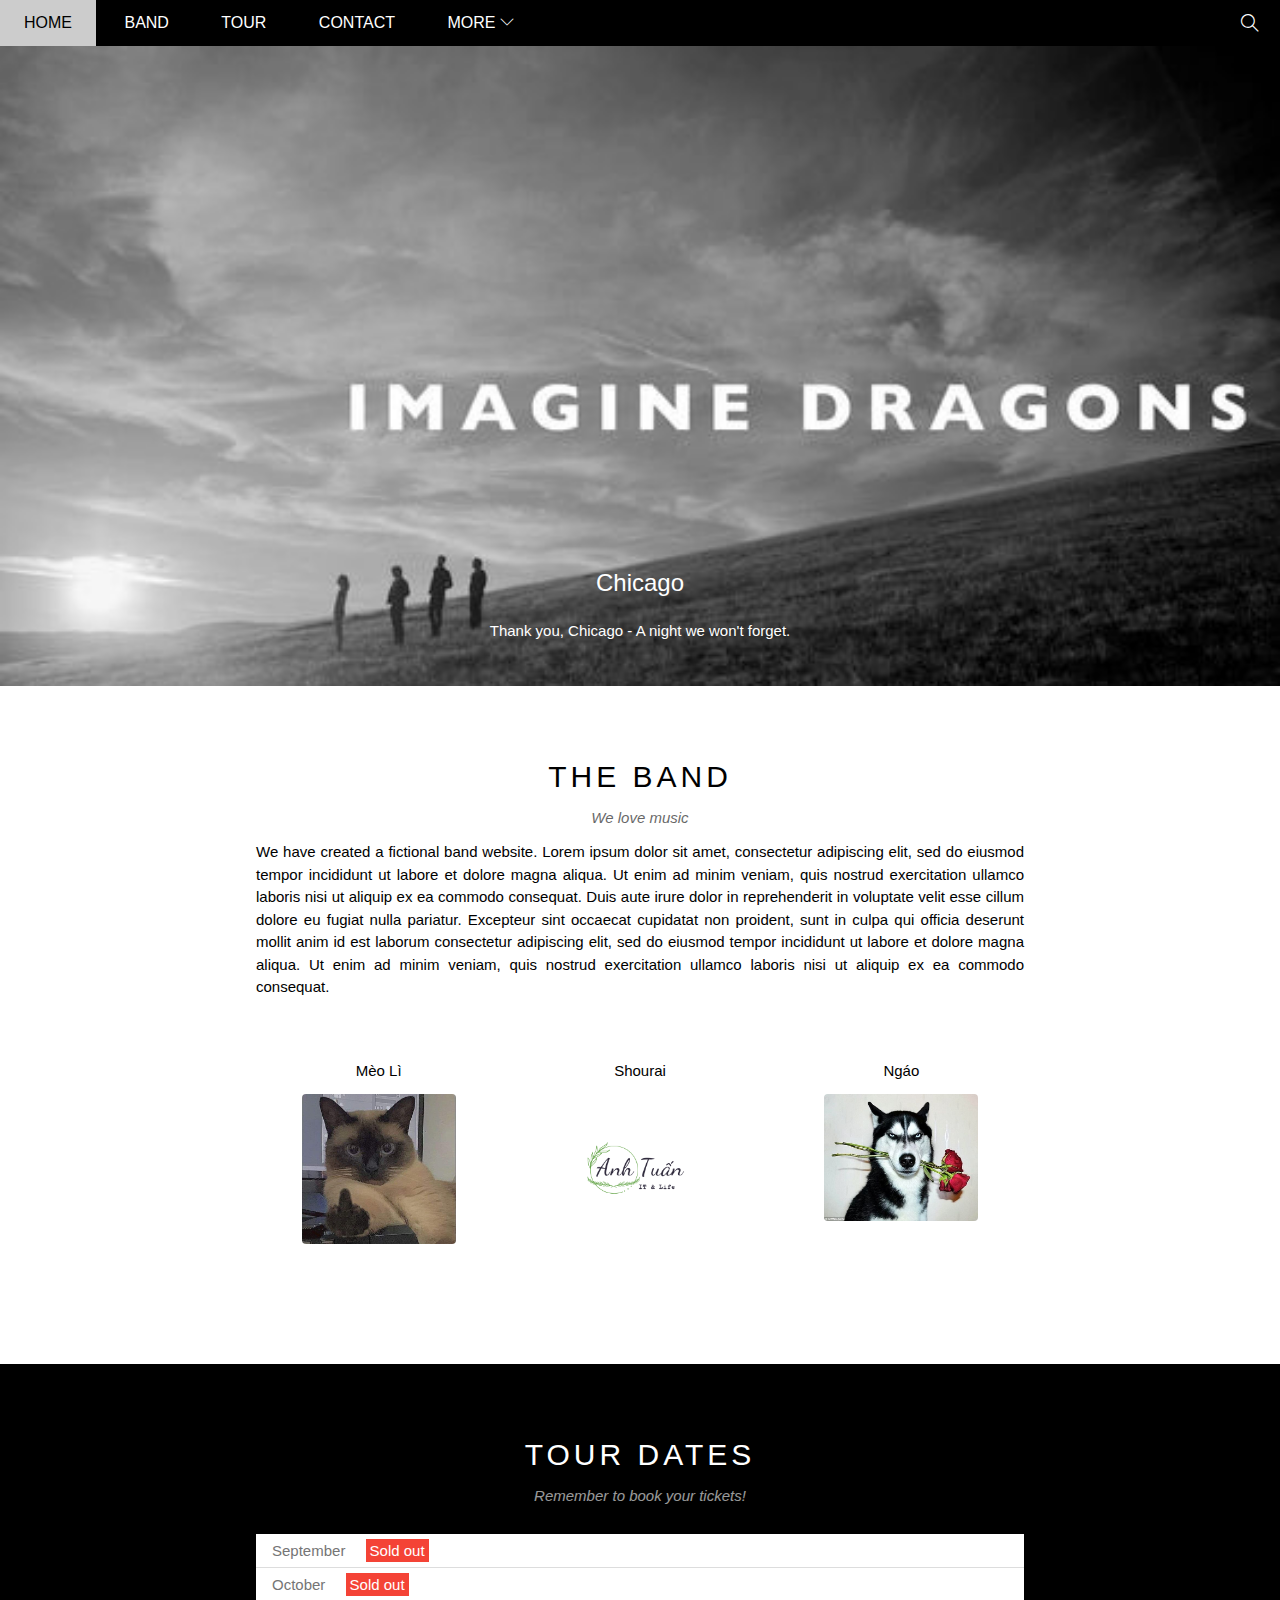
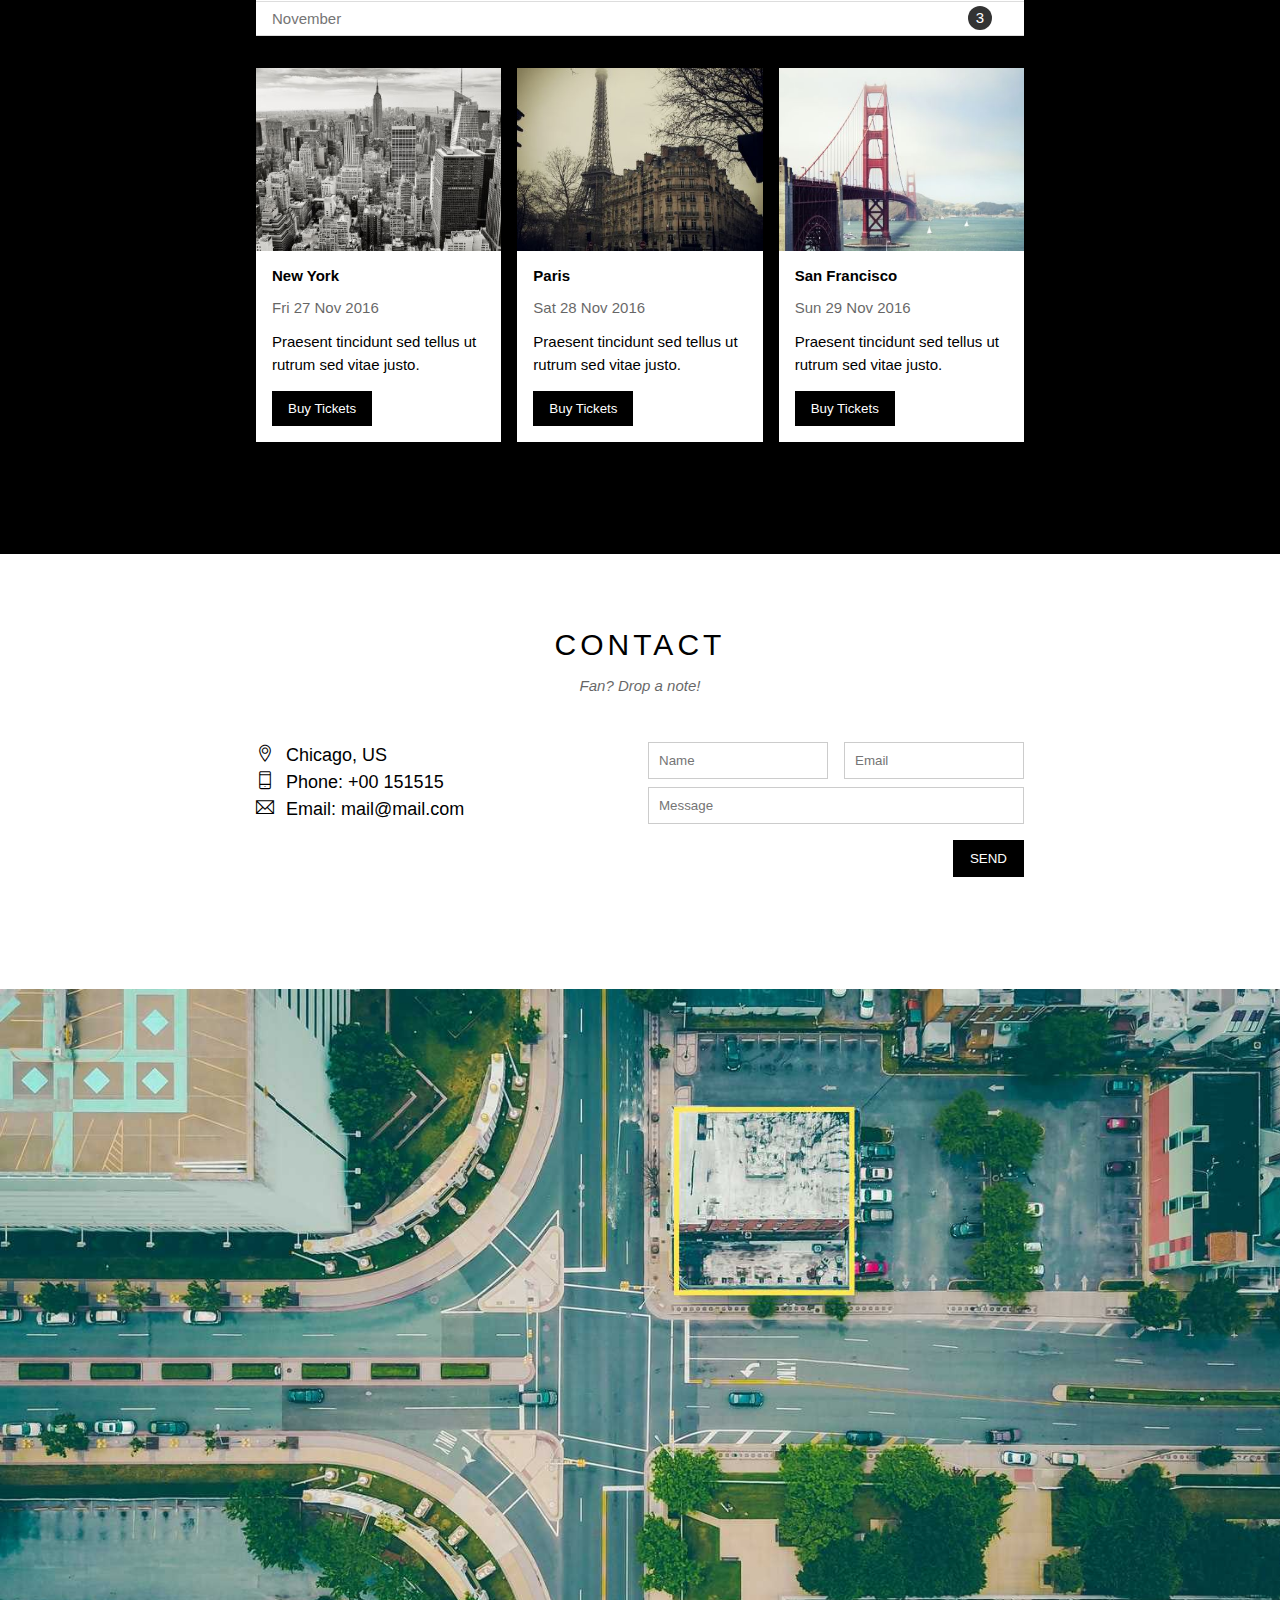
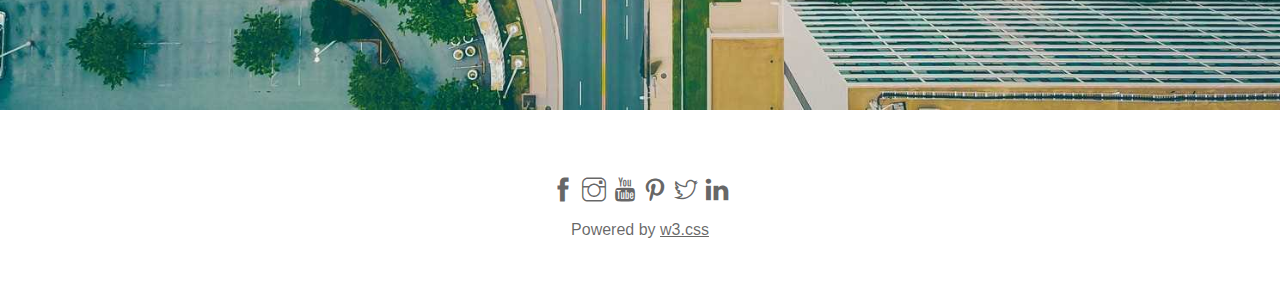
<file: index.html>
<!DOCTYPE html>
<html lang="en">
<head>
    <meta charset="UTF-8">
    <meta http-equiv="X-UA-Compatible" content="IE=edge">
    <meta name="viewport" content="width=device-width, initial-scale=1.0">
    <title>The Band</title>
    <link rel="stylesheet" href="./assets/css/style.css">
    <link rel="stylesheet" href="./assets/icon/themify-icons-font/themify-icons/themify-icons.css">
</head>
<body>
    <div id="main">
        <div id="header">
            <!-- Begin: Nav -->
            <ul id="nav">
                <li><a href="#">Home</a></li>
                <li><a href="#band">Band</a></li>
                <li><a href="#tour">Tour</a></li>
                <li><a href="#contact">Contact</a></li>
                <li>
                    <a href="">
                        More
                        <i class="nav-arrow-down ti-angle-down"></i>
                    </a>
                    <ul class="subnav">
                        <li><a href="#">Merchandise</a></li>
                        <li><a href="#">Extras</a></li>
                        <li><a href="#">Media</a></li>
                    </ul>
                </li>
            </ul>
            <!-- End: Nav -->

            <!-- Begin: Search Button -->
            <div class="header-btn">
                <i class="search-icon ti-search"></i>
            </div>
            
            <!-- End: Search Button -->
        </div>

        <div id="slider">
            <div class="text-content">
                <h2 class="text-heading">Chicago</h2>
                <p class="text-discription">Thank you, Chicago - A night we won't forget.</p>
            </div>
        </div>

        <div id="content">
            <!-- About section -->
            <div id="band" class="content-section">
                <h2 class="content-heading">THE BAND</h2>
                <p class="content-sub-heading">We love music</p>
                <p class="about-text">
                    We have created a fictional band website. Lorem ipsum dolor sit amet, consectetur adipiscing elit, sed do eiusmod tempor incididunt ut labore et dolore magna aliqua. Ut enim ad minim veniam, quis nostrud exercitation ullamco laboris nisi ut aliquip ex ea commodo consequat. Duis aute irure dolor in reprehenderit in voluptate velit esse cillum dolore eu fugiat nulla pariatur. Excepteur sint occaecat cupidatat non proident, sunt in culpa qui officia deserunt mollit anim id est laborum consectetur adipiscing elit, sed do eiusmod tempor incididunt ut labore et dolore magna aliqua. Ut enim ad minim veniam, quis nostrud exercitation ullamco laboris nisi ut aliquip ex ea commodo consequat.
                </p>
                <div class="row member-list">
                    <div class="col col-third text-center">
                        <p class="member-name">Mèo Lì</p>
                        <img src="./assets/img/member1.jpg" alt="" class="member-img">
                    </div>
                    <div class="col col-third text-center">
                        <p class="member-name">Shourai</p>
                        <img src="./assets/img/Logo for AT.png" alt="" class="member-img">
                    </div>
                    <div class="col col-third text-center">
                        <p class="member-name">Ngáo</p>
                        <img src="./assets/img/c77c056666401748eae1d14fe283272f.jpg" alt="" class="member-img">
                    </div>
                </div>
            </div>
            <!-- Tour section -->
            <div id="tour" class="tour-section">
                <div class="content-section">
                    <h2 class="content-heading text-white">TOUR DATES</h2>
                    <p class="content-sub-heading text-white">Remember to book your tickets!</p>
                    <!-- tickets -->
                    <ul class="tickets-list">
                        <li>September <span class="sold-out">Sold out</span></li>
                        <li>October <span class="sold-out">Sold out</span></li>
                        <li>November <span class="quantity">3</span></li>
                        
                    </ul>
                    <!-- places -->
                    <div class="row places-list">
                        <div class="col col-third">
                            <img src="./assets/img/newyork.jpg" alt="New york" class="place-img">
                            <div class="place-body">
                                <h3 class="place-heading">New York</h3>
                                <p class="place-time">Fri 27 Nov 2016</p>
                                <p class="place-disc">Praesent tincidunt sed tellus ut rutrum sed vitae justo.</p>
                                <button href="" class="place-buy-btn js-buy-ticket">Buy Tickets</button>
                            </div>
                        </div>
                        <div class="col col-third">
                            <img src="./assets/img/paris.jpg" alt="New york" class="place-img">
                            <div class="place-body">
                                <h3 class="place-heading">Paris</h3>
                                <p class="place-time">Sat 28 Nov 2016</p>
                                <p class="place-disc">Praesent tincidunt sed tellus ut rutrum sed vitae justo.</p>
                                <button href="" class="place-buy-btn js-buy-ticket">Buy Tickets</button>
                            </div>
                        </div>
                        <div class="col col-third">
                            <img src="./assets/img/sanfran.jpg" alt="New york" class="place-img">
                            <div class="place-body">
                                <h3 class="place-heading">San Francisco</h3>
                                <p class="place-time">Sun 29 Nov 2016</p>
                                <p class="place-disc">Praesent tincidunt sed tellus ut rutrum sed vitae justo.</p>
                                <button href="" class="place-buy-btn js-buy-ticket">Buy Tickets</button>
                            </div>
                        </div>
        
                        
                    </div>
                </div>

            </div>
            <!-- Contact section -->
            <div id="contact" class="content-section">
                <h2 class="content-heading">CONTACT</h2>
                <p class="content-sub-heading">Fan? Drop a note!</p>

                <div class="row contact-content">
                    <div class="col col-half contact-info">
                        <p><i class="ti-location-pin"></i>Chicago, US</p>
                        <p><i class="ti-mobile"></i>Phone: +00 151515</p>
                        <p><i class="ti-email"></i>Email: mail@mail.com</p>

                    </div>
                    <div class="col col-half contact-form">
                        <form action="">
                            <div class="row">
                                <div class="col col-half">
                                    <input type="text" name="" placeholder="Name" required id="" class="form-control">
                                </div>
                                <div class="col col-half">
                                    <input type="email" name="" placeholder="Email" required id="" class="form-control">
                                </div>
                            </div>
                            <div class="row mt-8">
                                <div class="col col-full">
                                    <input type="text" name="" placeholder="Message" required id="" class="form-control">
                                </div>
                            </div>
                            <input class="form-submit-btn mt-16" type="submit" value="SEND">
                        </form>
                    </div>
                </div>
                
            </div>
            <!--End: contact section-->
            <div class="map-section">
                <img src="./assets/img/map.jpg" alt="Map">
            </div>
        </div>


        <div id="footer">
            <div class="social-list">
                <a href=""><i class="ti-facebook"></i></a>
                <a href=""><i class="ti-instagram"></i></a>
                <a href=""><i class="ti-youtube"></i></a>
                <a href=""><i class="ti-pinterest"></i></a>
                <a href=""><i class="ti-twitter"></i></a>
                <a href=""><i class="ti-linkedin"></i></a>
            </div>
            <p class="copyright">Powered by <a href="">w3.css</a></p>
        </div>
    </div>

    <div class="modal js-modal">
        <div class="modal-container js-modal-container">
            <div class="modal-close js-modal-close">
                <i class="ti-close"></i>
            </div>
    
            <div class="modal-header">
                <i class="modal-heading-icon ti-bag"></i>
                Tickets
            </div>
    
            <div class="modal-body">
                <label for="ticket-input" class="modal-label">
                    <i class="ti-shopping-cart"></i>
                    Tickets, $15 per person
                </label>
                <input id="ticket-input"type="text" class="modal-input" placeholder="How many?">
    
                <label for="email-input" class="modal-label">
                    <i class="ti-user"></i>
                    Send To
                </label>
                <input id="email-input"type="text" class="modal-input" placeholder="Enter email">

                <button id="buy-tickets">
                    Pay <i class="ti-check"></i>
                </button>
            </div>
            
            <div class="modal-footer">
                <p class="-modal-help"> Need <a href="">help?</a></p>
            </div>
            
        </div>
        
    </div>

    <script>
        const  buyBtns = document.querySelectorAll('.js-buy-ticket')
        const modal = document.querySelector('.js-modal')
        const modelContainer = document.querySelector('.js-modal-container')
        const modalClose = document.querySelector('.js-modal-close')
        // Hàm hiện modal mua vé
        function showBuyTickets() {
            modal.classList.add('open')
        }
        // Hàm ẩn modal mua vé 
        function hideBuyTickets() {
            modal.classList.remove('open')
        }

        for( const buyBtn of buyBtns) {
            buyBtn.addEventListener('click',showBuyTickets)
        }

        modalClose.addEventListener('click',hideBuyTickets)
        modal.addEventListener('click',hideBuyTickets)

        modelContainer.addEventListener('click',function (event) {
            event.stopPropagation();
        })

    </script>
</body>
</html>
</file>
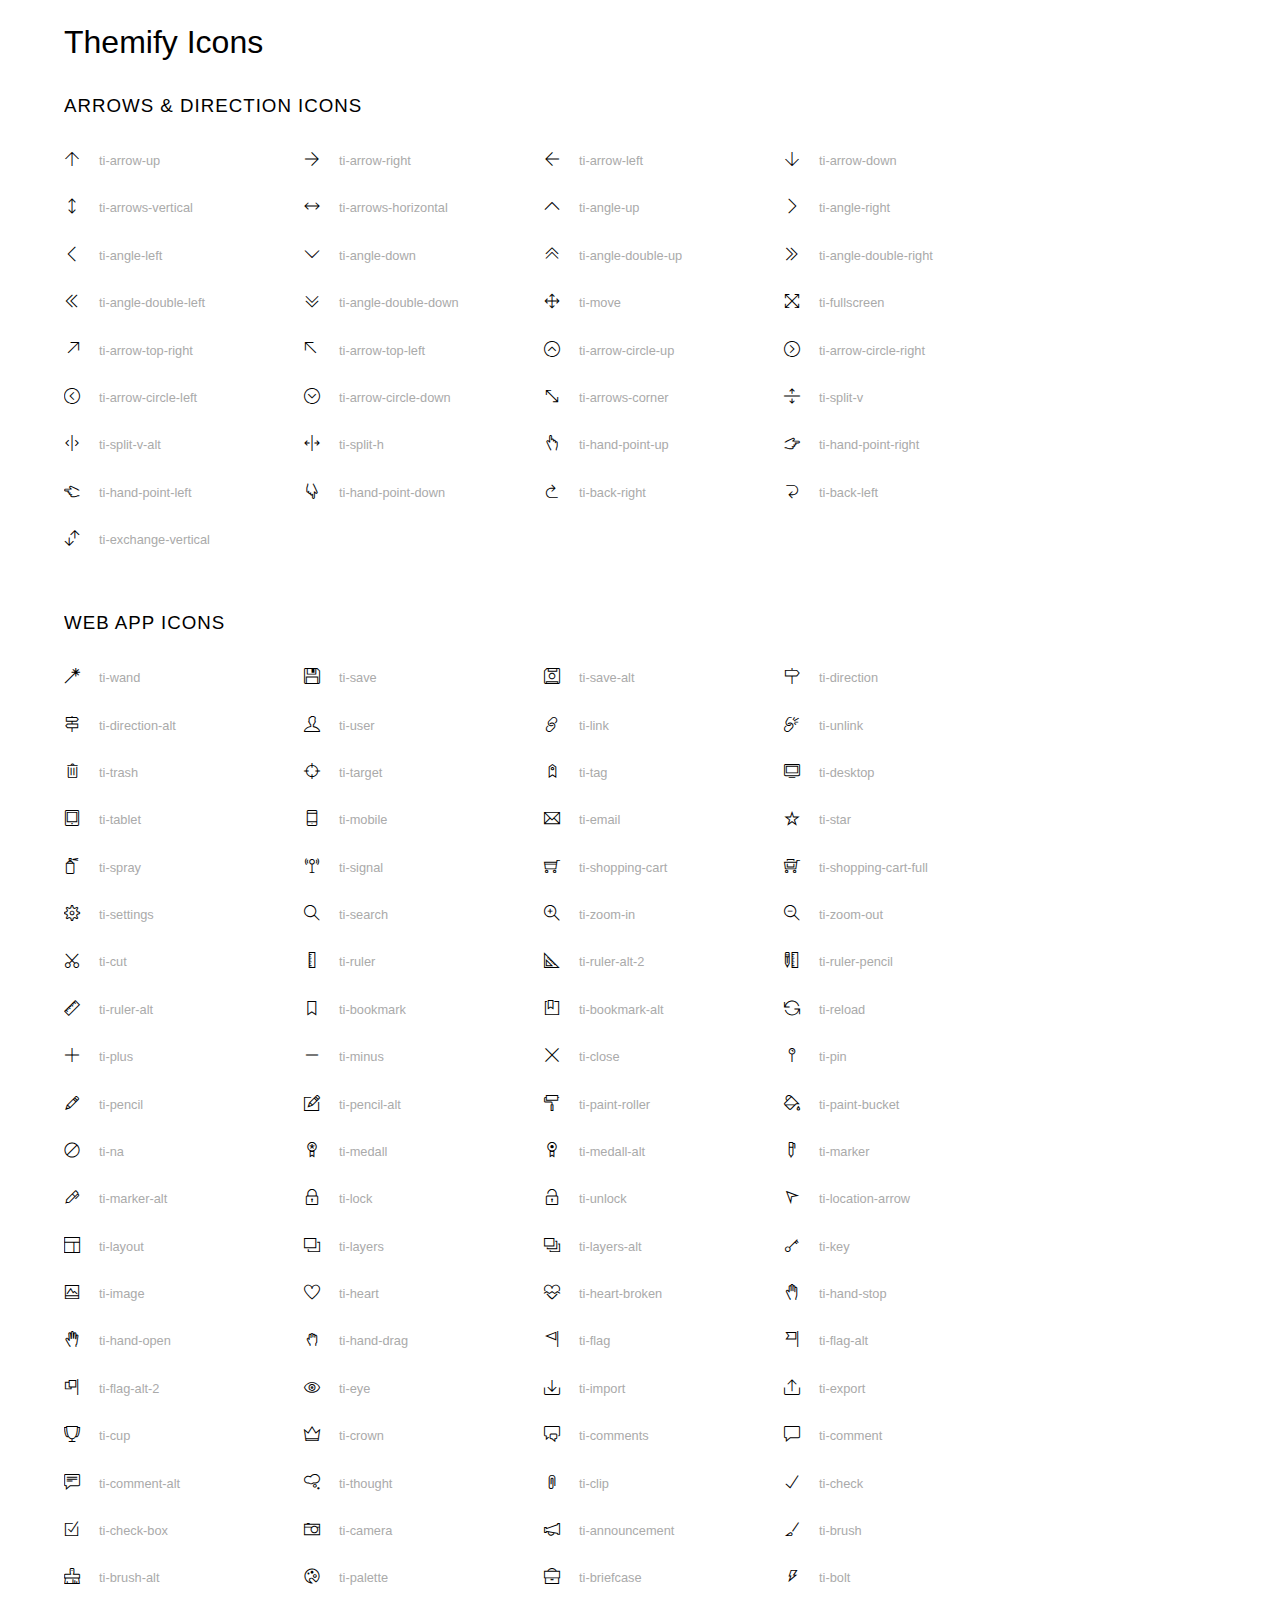
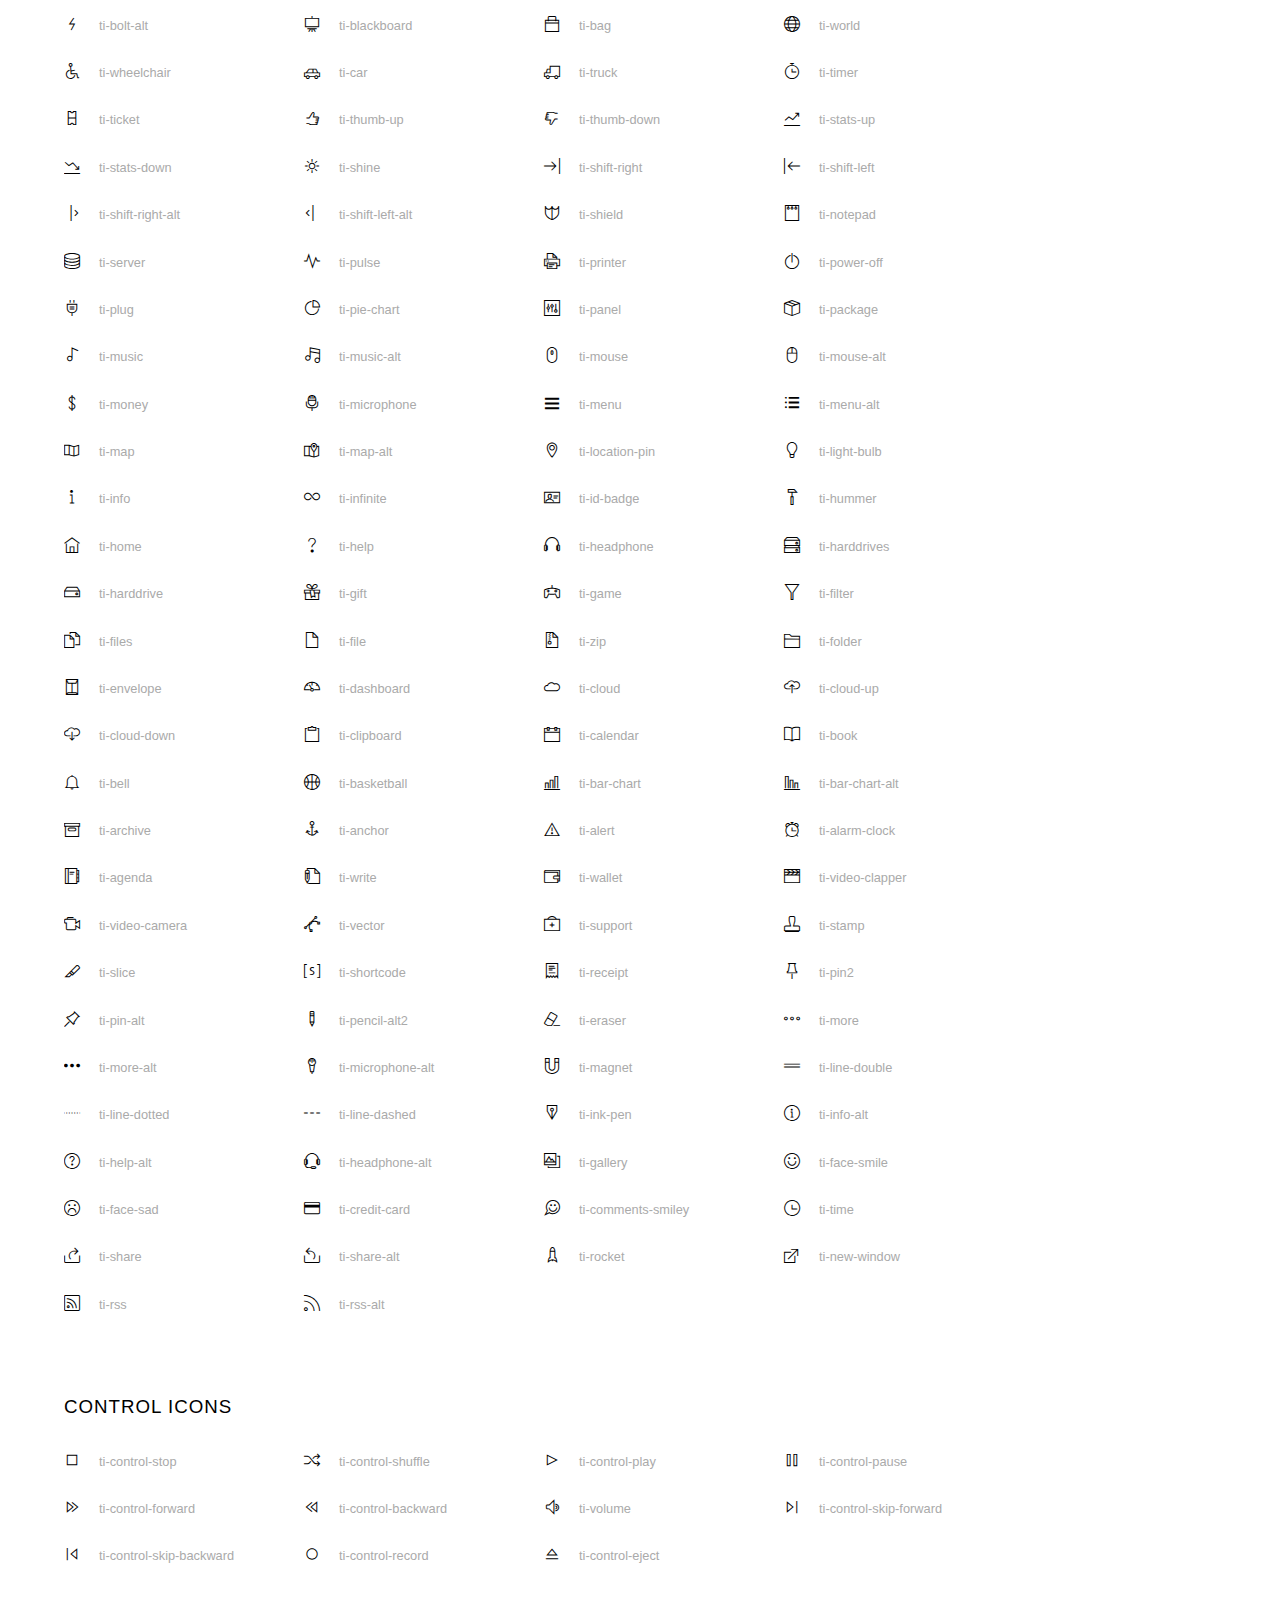
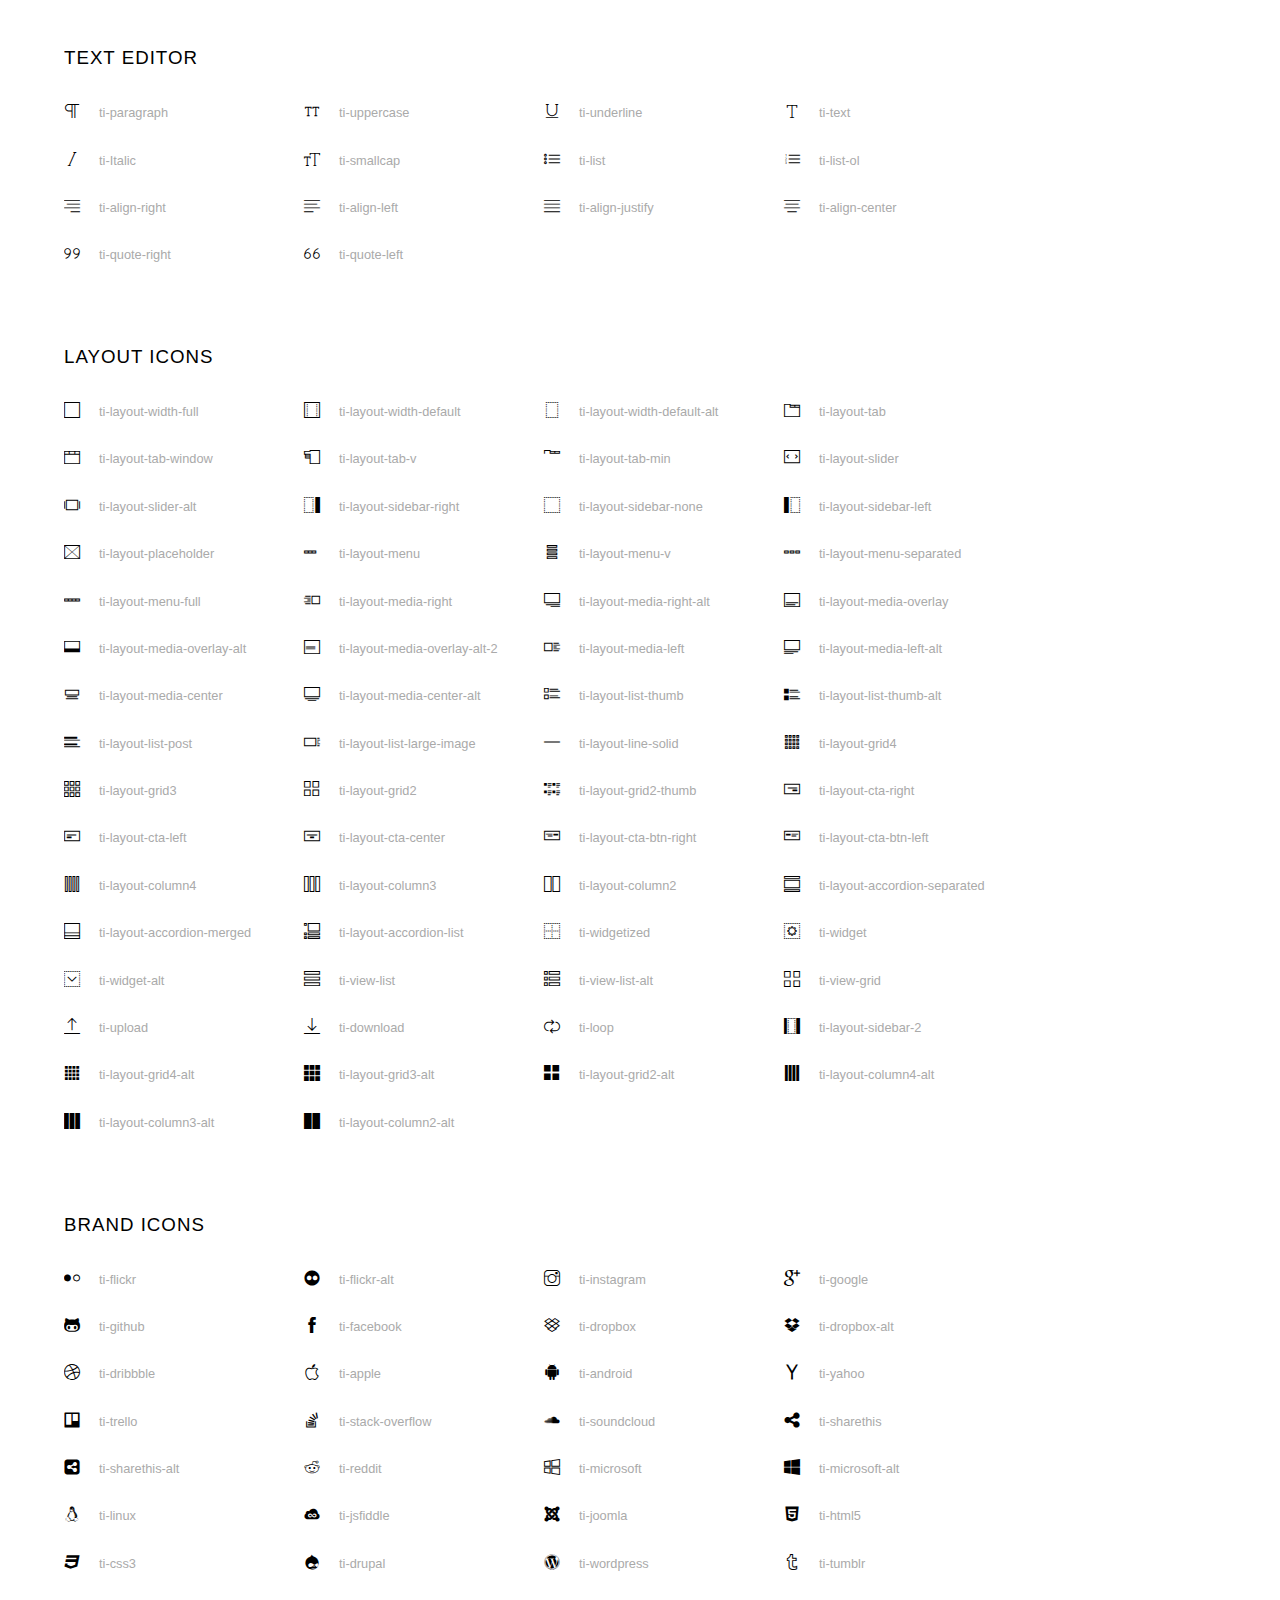
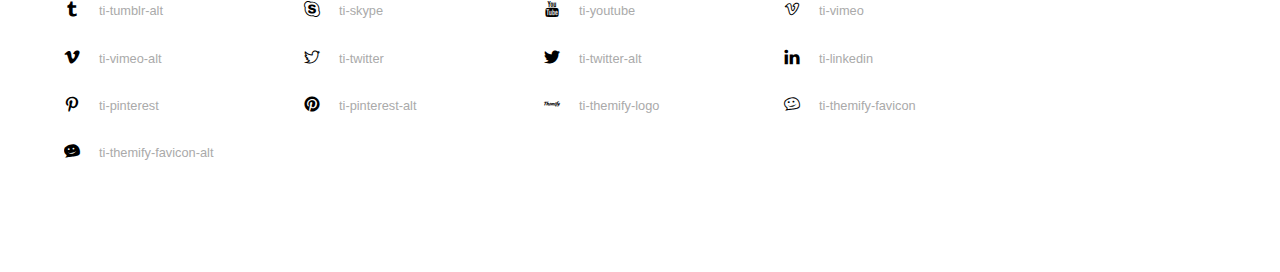
<file: assets/icon/themify-icons-font/themify-icons/index.html>
<!doctype html>
<html>
<head>
	<meta charset="utf-8">
	<title>Themify Icon Font</title>
	<meta name="viewport" content="width=device-width">
	<link rel="stylesheet" href="demo-files/demo.css">
	<link rel="stylesheet" href="themify-icons.css">
	<!--[if lt IE 8]><!-->
	<link rel="stylesheet" href="ie7/ie7.css">
	<!--<![endif]-->
</head>
<body>
	<h1>Themify Icons</h1>

	<div class="icon-section">

		<div class="icon-section">
			<h3>Arrows &amp; Direction Icons </h3>

			<div class="icon-container">
				<span class="ti-arrow-up"></span><span class="icon-name"> ti-arrow-up</span>
			</div>
			<div class="icon-container">
				<span class="ti-arrow-right"></span><span class="icon-name"> ti-arrow-right</span>
			</div>
			<div class="icon-container">
				<span class="ti-arrow-left"></span><span class="icon-name"> ti-arrow-left</span>
			</div>
			<div class="icon-container">
				<span class="ti-arrow-down"></span><span class="icon-name"> ti-arrow-down</span>
			</div>
			<div class="icon-container">
				<span class="ti-arrows-vertical"></span><span class="icon-name"> ti-arrows-vertical</span>
			</div>
			<div class="icon-container">
				<span class="ti-arrows-horizontal"></span><span class="icon-name"> ti-arrows-horizontal</span>
			</div>
			<div class="icon-container">
				<span class="ti-angle-up"></span><span class="icon-name"> ti-angle-up</span>
			</div>
			<div class="icon-container">
				<span class="ti-angle-right"></span><span class="icon-name"> ti-angle-right</span>
			</div>
			<div class="icon-container">
				<span class="ti-angle-left"></span><span class="icon-name"> ti-angle-left</span>
			</div>
			<div class="icon-container">
				<span class="ti-angle-down"></span><span class="icon-name"> ti-angle-down</span>
			</div>	
			<div class="icon-container">
				<span class="ti-angle-double-up"></span><span class="icon-name"> ti-angle-double-up</span>
			</div>
			<div class="icon-container">
				<span class="ti-angle-double-right"></span><span class="icon-name"> ti-angle-double-right</span>
			</div>
			<div class="icon-container">
				<span class="ti-angle-double-left"></span><span class="icon-name"> ti-angle-double-left</span>
			</div>
			<div class="icon-container">
				<span class="ti-angle-double-down"></span><span class="icon-name"> ti-angle-double-down</span>
			</div>					
			<div class="icon-container">
				<span class="ti-move"></span><span class="icon-name"> ti-move</span>
			</div>
			<div class="icon-container">
				<span class="ti-fullscreen"></span><span class="icon-name"> ti-fullscreen</span>
			</div>
			<div class="icon-container">
				<span class="ti-arrow-top-right"></span><span class="icon-name"> ti-arrow-top-right</span>
			</div>
			<div class="icon-container">
				<span class="ti-arrow-top-left"></span><span class="icon-name"> ti-arrow-top-left</span>
			</div>
			<div class="icon-container">
				<span class="ti-arrow-circle-up"></span><span class="icon-name"> ti-arrow-circle-up</span>
			</div>
			<div class="icon-container">
				<span class="ti-arrow-circle-right"></span><span class="icon-name"> ti-arrow-circle-right</span>
			</div>
			<div class="icon-container">
				<span class="ti-arrow-circle-left"></span><span class="icon-name"> ti-arrow-circle-left</span>
			</div>
			<div class="icon-container">
				<span class="ti-arrow-circle-down"></span><span class="icon-name"> ti-arrow-circle-down</span>
			</div>
			<div class="icon-container">
				<span class="ti-arrows-corner"></span><span class="icon-name"> ti-arrows-corner</span>
			</div>
			<div class="icon-container">
				<span class="ti-split-v"></span><span class="icon-name"> ti-split-v</span>
			</div>

			<div class="icon-container">
				<span class="ti-split-v-alt"></span><span class="icon-name"> ti-split-v-alt</span>
			</div>
			<div class="icon-container">
				<span class="ti-split-h"></span><span class="icon-name"> ti-split-h</span>
			</div>
			<div class="icon-container">
				<span class="ti-hand-point-up"></span><span class="icon-name"> ti-hand-point-up</span>
			</div>
			<div class="icon-container">
				<span class="ti-hand-point-right"></span><span class="icon-name"> ti-hand-point-right</span>
			</div>
			<div class="icon-container">
				<span class="ti-hand-point-left"></span><span class="icon-name"> ti-hand-point-left</span>
			</div>
			<div class="icon-container">
				<span class="ti-hand-point-down"></span><span class="icon-name"> ti-hand-point-down</span>
			</div>
			<div class="icon-container">
				<span class="ti-back-right"></span><span class="icon-name"> ti-back-right</span>
			</div>
			<div class="icon-container">
				<span class="ti-back-left"></span><span class="icon-name"> ti-back-left</span>
			</div>
			<div class="icon-container">
				<span class="ti-exchange-vertical"></span><span class="icon-name"> ti-exchange-vertical</span>
			</div>

		</div> <!-- Arrows Icons -->



		<h3>Web App Icons</h3>
		
		<div class="icon-section">

			<div class="icon-container">
				<span class="ti-wand"></span><span class="icon-name"> ti-wand</span>
			</div>
			<div class="icon-container">
				<span class="ti-save"></span><span class="icon-name"> ti-save</span>
			</div>
			<div class="icon-container">
				<span class="ti-save-alt"></span><span class="icon-name"> ti-save-alt</span>
			</div>

			<div class="icon-container">
				<span class="ti-direction"></span><span class="icon-name"> ti-direction</span>
			</div>
			<div class="icon-container">
				<span class="ti-direction-alt"></span><span class="icon-name"> ti-direction-alt</span>
			</div>
			<div class="icon-container">
				<span class="ti-user"></span><span class="icon-name"> ti-user</span>
			</div>
			<div class="icon-container">
				<span class="ti-link"></span><span class="icon-name"> ti-link</span>
			</div>
			<div class="icon-container">
				<span class="ti-unlink"></span><span class="icon-name"> ti-unlink</span>
			</div>
			<div class="icon-container">
				<span class="ti-trash"></span><span class="icon-name"> ti-trash</span>
			</div>
			<div class="icon-container">
				<span class="ti-target"></span><span class="icon-name"> ti-target</span>
			</div>
			<div class="icon-container">
				<span class="ti-tag"></span><span class="icon-name"> ti-tag</span>
			</div>
			<div class="icon-container">
				<span class="ti-desktop"></span><span class="icon-name"> ti-desktop</span>
			</div>
			<div class="icon-container">
				<span class="ti-tablet"></span><span class="icon-name"> ti-tablet</span>
			</div>
			<div class="icon-container">
				<span class="ti-mobile"></span><span class="icon-name"> ti-mobile</span>
			</div>
			<div class="icon-container">
				<span class="ti-email"></span><span class="icon-name"> ti-email</span>
			</div>	
			<div class="icon-container">
				<span class="ti-star"></span><span class="icon-name"> ti-star</span>
			</div>
			<div class="icon-container">
				<span class="ti-spray"></span><span class="icon-name"> ti-spray</span>
			</div>
			<div class="icon-container">
				<span class="ti-signal"></span><span class="icon-name"> ti-signal</span>
			</div>
			<div class="icon-container">
				<span class="ti-shopping-cart"></span><span class="icon-name"> ti-shopping-cart</span>
			</div>
			<div class="icon-container">
				<span class="ti-shopping-cart-full"></span><span class="icon-name"> ti-shopping-cart-full</span>
			</div>
			<div class="icon-container">
				<span class="ti-settings"></span><span class="icon-name"> ti-settings</span>
			</div>
			<div class="icon-container">
				<span class="ti-search"></span><span class="icon-name"> ti-search</span>
			</div>
			<div class="icon-container">
				<span class="ti-zoom-in"></span><span class="icon-name"> ti-zoom-in</span>
			</div>
			<div class="icon-container">
				<span class="ti-zoom-out"></span><span class="icon-name"> ti-zoom-out</span>
			</div>
			<div class="icon-container">
				<span class="ti-cut"></span><span class="icon-name"> ti-cut</span>
			</div>
			<div class="icon-container">
				<span class="ti-ruler"></span><span class="icon-name"> ti-ruler</span>
			</div>
			<div class="icon-container">
				<span class="ti-ruler-alt-2"></span><span class="icon-name"> ti-ruler-alt-2</span>
			</div>			
			<div class="icon-container">
				<span class="ti-ruler-pencil"></span><span class="icon-name"> ti-ruler-pencil</span>
			</div>
			<div class="icon-container">
				<span class="ti-ruler-alt"></span><span class="icon-name"> ti-ruler-alt</span>
			</div>
			<div class="icon-container">
				<span class="ti-bookmark"></span><span class="icon-name"> ti-bookmark</span>
			</div>
			<div class="icon-container">
				<span class="ti-bookmark-alt"></span><span class="icon-name"> ti-bookmark-alt</span>
			</div>
			<div class="icon-container">
				<span class="ti-reload"></span><span class="icon-name"> ti-reload</span>
			</div>
			<div class="icon-container">
				<span class="ti-plus"></span><span class="icon-name"> ti-plus</span>
			</div>
			<div class="icon-container">
				<span class="ti-minus"></span><span class="icon-name"> ti-minus</span>
			</div>
			<div class="icon-container">
				<span class="ti-close"></span><span class="icon-name"> ti-close</span>
			</div>			
			<div class="icon-container">
				<span class="ti-pin"></span><span class="icon-name"> ti-pin</span>
			</div>
			<div class="icon-container">
				<span class="ti-pencil"></span><span class="icon-name"> ti-pencil</span>
			</div>
					
		  	<div class="icon-container">
				<span class="ti-pencil-alt"></span><span class="icon-name"> ti-pencil-alt</span>
			</div>
			<div class="icon-container">
				<span class="ti-paint-roller"></span><span class="icon-name"> ti-paint-roller</span>
			</div>
			<div class="icon-container">
				<span class="ti-paint-bucket"></span><span class="icon-name"> ti-paint-bucket</span>
			</div>
			<div class="icon-container">
				<span class="ti-na"></span><span class="icon-name"> ti-na</span>
			</div>
			<div class="icon-container">
				<span class="ti-medall"></span><span class="icon-name"> ti-medall</span>
			</div>
			<div class="icon-container">
				<span class="ti-medall-alt"></span><span class="icon-name"> ti-medall-alt</span>
			</div>
			<div class="icon-container">
				<span class="ti-marker"></span><span class="icon-name"> ti-marker</span>
			</div>
			<div class="icon-container">
				<span class="ti-marker-alt"></span><span class="icon-name"> ti-marker-alt</span>
			</div>

			<div class="icon-container">
				<span class="ti-lock"></span><span class="icon-name"> ti-lock</span>
			</div>
			<div class="icon-container">
				<span class="ti-unlock"></span><span class="icon-name"> ti-unlock</span>
			</div>
			<div class="icon-container">
				<span class="ti-location-arrow"></span><span class="icon-name"> ti-location-arrow</span>
			</div>
			<div class="icon-container">
				<span class="ti-layout"></span><span class="icon-name"> ti-layout</span>
			</div>
			<div class="icon-container">
				<span class="ti-layers"></span><span class="icon-name"> ti-layers</span>
			</div>
			<div class="icon-container">
				<span class="ti-layers-alt"></span><span class="icon-name"> ti-layers-alt</span>
			</div>
			<div class="icon-container">
				<span class="ti-key"></span><span class="icon-name"> ti-key</span>
			</div>
			<div class="icon-container">
				<span class="ti-image"></span><span class="icon-name"> ti-image</span>
			</div>
			<div class="icon-container">
				<span class="ti-heart"></span><span class="icon-name"> ti-heart</span>
			</div>
			<div class="icon-container">
				<span class="ti-heart-broken"></span><span class="icon-name"> ti-heart-broken</span>
			</div>
			<div class="icon-container">
				<span class="ti-hand-stop"></span><span class="icon-name"> ti-hand-stop</span>
			</div>
			<div class="icon-container">
				<span class="ti-hand-open"></span><span class="icon-name"> ti-hand-open</span>
			</div>
			<div class="icon-container">
				<span class="ti-hand-drag"></span><span class="icon-name"> ti-hand-drag</span>
			</div>
			<div class="icon-container">
				<span class="ti-flag"></span><span class="icon-name"> ti-flag</span>
			</div>
			<div class="icon-container">
				<span class="ti-flag-alt"></span><span class="icon-name"> ti-flag-alt</span>
			</div>
			<div class="icon-container">
				<span class="ti-flag-alt-2"></span><span class="icon-name"> ti-flag-alt-2</span>
			</div>
			<div class="icon-container">
				<span class="ti-eye"></span><span class="icon-name"> ti-eye</span>
			</div>
			<div class="icon-container">
				<span class="ti-import"></span><span class="icon-name"> ti-import</span>
			</div>			
			<div class="icon-container">
				<span class="ti-export"></span><span class="icon-name"> ti-export</span>
			</div>
			<div class="icon-container">
				<span class="ti-cup"></span><span class="icon-name"> ti-cup</span>
			</div>
			<div class="icon-container">
				<span class="ti-crown"></span><span class="icon-name"> ti-crown</span>
			</div>
			<div class="icon-container">
				<span class="ti-comments"></span><span class="icon-name"> ti-comments</span>
			</div>
			<div class="icon-container">
				<span class="ti-comment"></span><span class="icon-name"> ti-comment</span>
			</div>
			<div class="icon-container">
				<span class="ti-comment-alt"></span><span class="icon-name"> ti-comment-alt</span>
			</div>
			<div class="icon-container">
				<span class="ti-thought"></span><span class="icon-name"> ti-thought</span>
			</div>			
			<div class="icon-container">
				<span class="ti-clip"></span><span class="icon-name"> ti-clip</span>
			</div>

			<div class="icon-container">
				<span class="ti-check"></span><span class="icon-name"> ti-check</span>
			</div>
			<div class="icon-container">
				<span class="ti-check-box"></span><span class="icon-name"> ti-check-box</span>
			</div>
			<div class="icon-container">
				<span class="ti-camera"></span><span class="icon-name"> ti-camera</span>
			</div>
			<div class="icon-container">
				<span class="ti-announcement"></span><span class="icon-name"> ti-announcement</span>
			</div>
			<div class="icon-container">
				<span class="ti-brush"></span><span class="icon-name"> ti-brush</span>
			</div>
			<div class="icon-container">
				<span class="ti-brush-alt"></span><span class="icon-name"> ti-brush-alt</span>
			</div>
			<div class="icon-container">
				<span class="ti-palette"></span><span class="icon-name"> ti-palette</span>
			</div>			
			<div class="icon-container">
				<span class="ti-briefcase"></span><span class="icon-name"> ti-briefcase</span>
			</div>
			<div class="icon-container">
				<span class="ti-bolt"></span><span class="icon-name"> ti-bolt</span>
			</div>
			<div class="icon-container">
				<span class="ti-bolt-alt"></span><span class="icon-name"> ti-bolt-alt</span>
			</div>
			<div class="icon-container">
				<span class="ti-blackboard"></span><span class="icon-name"> ti-blackboard</span>
			</div>
			<div class="icon-container">
				<span class="ti-bag"></span><span class="icon-name"> ti-bag</span>
			</div>
			<div class="icon-container">
				<span class="ti-world"></span><span class="icon-name"> ti-world</span>
			</div>
			<div class="icon-container">
				<span class="ti-wheelchair"></span><span class="icon-name"> ti-wheelchair</span>
			</div>
			<div class="icon-container">
				<span class="ti-car"></span><span class="icon-name"> ti-car</span>
			</div>
			<div class="icon-container">
				<span class="ti-truck"></span><span class="icon-name"> ti-truck</span>
			</div>
			<div class="icon-container">
				<span class="ti-timer"></span><span class="icon-name"> ti-timer</span>
			</div>
			<div class="icon-container">
				<span class="ti-ticket"></span><span class="icon-name"> ti-ticket</span>
			</div>
			<div class="icon-container">
				<span class="ti-thumb-up"></span><span class="icon-name"> ti-thumb-up</span>
			</div>
			<div class="icon-container">
				<span class="ti-thumb-down"></span><span class="icon-name"> ti-thumb-down</span>
			</div>

			<div class="icon-container">
				<span class="ti-stats-up"></span><span class="icon-name"> ti-stats-up</span>
			</div>
			<div class="icon-container">
				<span class="ti-stats-down"></span><span class="icon-name"> ti-stats-down</span>
			</div>
			<div class="icon-container">
				<span class="ti-shine"></span><span class="icon-name"> ti-shine</span>
			</div>
			<div class="icon-container">
				<span class="ti-shift-right"></span><span class="icon-name"> ti-shift-right</span>
			</div>
			<div class="icon-container">
				<span class="ti-shift-left"></span><span class="icon-name"> ti-shift-left</span>
			</div>

			<div class="icon-container">
				<span class="ti-shift-right-alt"></span><span class="icon-name"> ti-shift-right-alt</span>
			</div>
			<div class="icon-container">
				<span class="ti-shift-left-alt"></span><span class="icon-name"> ti-shift-left-alt</span>
			</div>
			<div class="icon-container">
				<span class="ti-shield"></span><span class="icon-name"> ti-shield</span>
			</div>
			<div class="icon-container">
				<span class="ti-notepad"></span><span class="icon-name"> ti-notepad</span>
			</div>
			<div class="icon-container">
				<span class="ti-server"></span><span class="icon-name"> ti-server</span>
			</div>

			<div class="icon-container">
				<span class="ti-pulse"></span><span class="icon-name"> ti-pulse</span>
			</div>
			<div class="icon-container">
				<span class="ti-printer"></span><span class="icon-name"> ti-printer</span>
			</div>
			<div class="icon-container">
				<span class="ti-power-off"></span><span class="icon-name"> ti-power-off</span>
			</div>
			<div class="icon-container">
				<span class="ti-plug"></span><span class="icon-name"> ti-plug</span>
			</div>
			<div class="icon-container">
				<span class="ti-pie-chart"></span><span class="icon-name"> ti-pie-chart</span>
			</div>

			<div class="icon-container">
				<span class="ti-panel"></span><span class="icon-name"> ti-panel</span>
			</div>
			<div class="icon-container">
				<span class="ti-package"></span><span class="icon-name"> ti-package</span>
			</div>
			<div class="icon-container">
				<span class="ti-music"></span><span class="icon-name"> ti-music</span>
			</div>
			<div class="icon-container">
				<span class="ti-music-alt"></span><span class="icon-name"> ti-music-alt</span>
			</div>
			<div class="icon-container">
				<span class="ti-mouse"></span><span class="icon-name"> ti-mouse</span>
			</div>
			<div class="icon-container">
				<span class="ti-mouse-alt"></span><span class="icon-name"> ti-mouse-alt</span>
			</div>
			<div class="icon-container">
				<span class="ti-money"></span><span class="icon-name"> ti-money</span>
			</div>
			<div class="icon-container">
				<span class="ti-microphone"></span><span class="icon-name"> ti-microphone</span>
			</div>
			<div class="icon-container">
				<span class="ti-menu"></span><span class="icon-name"> ti-menu</span>
			</div>
			<div class="icon-container">
				<span class="ti-menu-alt"></span><span class="icon-name"> ti-menu-alt</span>
			</div>
			<div class="icon-container">
				<span class="ti-map"></span><span class="icon-name"> ti-map</span>
			</div>
			<div class="icon-container">
				<span class="ti-map-alt"></span><span class="icon-name"> ti-map-alt</span>
			</div>

			<div class="icon-container">
				<span class="ti-location-pin"></span><span class="icon-name"> ti-location-pin</span>
			</div>

			<div class="icon-container">
				<span class="ti-light-bulb"></span><span class="icon-name"> ti-light-bulb</span>
			</div>
			<div class="icon-container">
				<span class="ti-info"></span><span class="icon-name"> ti-info</span>
			</div>
			<div class="icon-container">
				<span class="ti-infinite"></span><span class="icon-name"> ti-infinite</span>
			</div>
			<div class="icon-container">
				<span class="ti-id-badge"></span><span class="icon-name"> ti-id-badge</span>
			</div>
			<div class="icon-container">
				<span class="ti-hummer"></span><span class="icon-name"> ti-hummer</span>
			</div>
			<div class="icon-container">
				<span class="ti-home"></span><span class="icon-name"> ti-home</span>
			</div>
			<div class="icon-container">
				<span class="ti-help"></span><span class="icon-name"> ti-help</span>
			</div>
			<div class="icon-container">
				<span class="ti-headphone"></span><span class="icon-name"> ti-headphone</span>
			</div>
			<div class="icon-container">
				<span class="ti-harddrives"></span><span class="icon-name"> ti-harddrives</span>
			</div>
			<div class="icon-container">
				<span class="ti-harddrive"></span><span class="icon-name"> ti-harddrive</span>
			</div>
			<div class="icon-container">
				<span class="ti-gift"></span><span class="icon-name"> ti-gift</span>
			</div>
			<div class="icon-container">
				<span class="ti-game"></span><span class="icon-name"> ti-game</span>
			</div>
			<div class="icon-container">
				<span class="ti-filter"></span><span class="icon-name"> ti-filter</span>
			</div>
			<div class="icon-container">
				<span class="ti-files"></span><span class="icon-name"> ti-files</span>
			</div>
			<div class="icon-container">
				<span class="ti-file"></span><span class="icon-name"> ti-file</span>
			</div>
			<div class="icon-container">
				<span class="ti-zip"></span><span class="icon-name"> ti-zip</span>
			</div>
			<div class="icon-container">
				<span class="ti-folder"></span><span class="icon-name"> ti-folder</span>
			</div>			
			<div class="icon-container">
				<span class="ti-envelope"></span><span class="icon-name"> ti-envelope</span>
			</div>


			<div class="icon-container">
				<span class="ti-dashboard"></span><span class="icon-name"> ti-dashboard</span>
			</div>
			<div class="icon-container">
				<span class="ti-cloud"></span><span class="icon-name"> ti-cloud</span>
			</div>
			<div class="icon-container">
				<span class="ti-cloud-up"></span><span class="icon-name"> ti-cloud-up</span>
			</div>
			<div class="icon-container">
				<span class="ti-cloud-down"></span><span class="icon-name"> ti-cloud-down</span>
			</div>
			<div class="icon-container">
				<span class="ti-clipboard"></span><span class="icon-name"> ti-clipboard</span>
			</div>
			<div class="icon-container">
				<span class="ti-calendar"></span><span class="icon-name"> ti-calendar</span>
			</div>
			<div class="icon-container">
				<span class="ti-book"></span><span class="icon-name"> ti-book</span>
			</div>
			<div class="icon-container">
				<span class="ti-bell"></span><span class="icon-name"> ti-bell</span>
			</div>
			<div class="icon-container">
				<span class="ti-basketball"></span><span class="icon-name"> ti-basketball</span>
			</div>
			<div class="icon-container">
				<span class="ti-bar-chart"></span><span class="icon-name"> ti-bar-chart</span>
			</div>
			<div class="icon-container">
				<span class="ti-bar-chart-alt"></span><span class="icon-name"> ti-bar-chart-alt</span>
			</div>


			<div class="icon-container">
				<span class="ti-archive"></span><span class="icon-name"> ti-archive</span>
			</div>
			<div class="icon-container">
				<span class="ti-anchor"></span><span class="icon-name"> ti-anchor</span>
			</div>

			<div class="icon-container">
				<span class="ti-alert"></span><span class="icon-name"> ti-alert</span>
			</div>
			<div class="icon-container">
				<span class="ti-alarm-clock"></span><span class="icon-name"> ti-alarm-clock</span>
			</div>
			<div class="icon-container">
				<span class="ti-agenda"></span><span class="icon-name"> ti-agenda</span>
			</div>
			<div class="icon-container">
				<span class="ti-write"></span><span class="icon-name"> ti-write</span>
			</div>

			<div class="icon-container">
				<span class="ti-wallet"></span><span class="icon-name"> ti-wallet</span>
			</div>
			<div class="icon-container">
				<span class="ti-video-clapper"></span><span class="icon-name"> ti-video-clapper</span>
			</div>
			<div class="icon-container">
				<span class="ti-video-camera"></span><span class="icon-name"> ti-video-camera</span>
			</div>
			<div class="icon-container">
				<span class="ti-vector"></span><span class="icon-name"> ti-vector</span>
			</div>

			<div class="icon-container">
				<span class="ti-support"></span><span class="icon-name"> ti-support</span>
			</div>
			<div class="icon-container">
				<span class="ti-stamp"></span><span class="icon-name"> ti-stamp</span>
			</div>
			<div class="icon-container">
				<span class="ti-slice"></span><span class="icon-name"> ti-slice</span>
			</div>
			<div class="icon-container">
				<span class="ti-shortcode"></span><span class="icon-name"> ti-shortcode</span>
			</div>
			<div class="icon-container">
				<span class="ti-receipt"></span><span class="icon-name"> ti-receipt</span>
			</div>
			<div class="icon-container">
				<span class="ti-pin2"></span><span class="icon-name"> ti-pin2</span>
			</div>
			<div class="icon-container">
				<span class="ti-pin-alt"></span><span class="icon-name"> ti-pin-alt</span>
			</div>
			<div class="icon-container">
				<span class="ti-pencil-alt2"></span><span class="icon-name"> ti-pencil-alt2</span>
			</div>
			<div class="icon-container">
				<span class="ti-eraser"></span><span class="icon-name"> ti-eraser</span>
			</div>			
			<div class="icon-container">
				<span class="ti-more"></span><span class="icon-name"> ti-more</span>
			</div>
			<div class="icon-container">
				<span class="ti-more-alt"></span><span class="icon-name"> ti-more-alt</span>
			</div>
			<div class="icon-container">
				<span class="ti-microphone-alt"></span><span class="icon-name"> ti-microphone-alt</span>
			</div>
			<div class="icon-container">
				<span class="ti-magnet"></span><span class="icon-name"> ti-magnet</span>
			</div>
			<div class="icon-container">
				<span class="ti-line-double"></span><span class="icon-name"> ti-line-double</span>
			</div>
			<div class="icon-container">
				<span class="ti-line-dotted"></span><span class="icon-name"> ti-line-dotted</span>
			</div>
			<div class="icon-container">
				<span class="ti-line-dashed"></span><span class="icon-name"> ti-line-dashed</span>
			</div>

			<div class="icon-container">
				<span class="ti-ink-pen"></span><span class="icon-name"> ti-ink-pen</span>
			</div>
			<div class="icon-container">
				<span class="ti-info-alt"></span><span class="icon-name"> ti-info-alt</span>
			</div>
			<div class="icon-container">
				<span class="ti-help-alt"></span><span class="icon-name"> ti-help-alt</span>
			</div>
			<div class="icon-container">
				<span class="ti-headphone-alt"></span><span class="icon-name"> ti-headphone-alt</span>
			</div>

			<div class="icon-container">
				<span class="ti-gallery"></span><span class="icon-name"> ti-gallery</span>
			</div>
			<div class="icon-container">
				<span class="ti-face-smile"></span><span class="icon-name"> ti-face-smile</span>
			</div>
			<div class="icon-container">
				<span class="ti-face-sad"></span><span class="icon-name"> ti-face-sad</span>
			</div>
			<div class="icon-container">
				<span class="ti-credit-card"></span><span class="icon-name"> ti-credit-card</span>
			</div>
			<div class="icon-container">
				<span class="ti-comments-smiley"></span><span class="icon-name"> ti-comments-smiley</span>
			</div>
			<div class="icon-container">
				<span class="ti-time"></span><span class="icon-name"> ti-time</span>
			</div>
			<div class="icon-container">
				<span class="ti-share"></span><span class="icon-name"> ti-share</span>
			</div>
			<div class="icon-container">
				<span class="ti-share-alt"></span><span class="icon-name"> ti-share-alt</span>
			</div>
			<div class="icon-container">
				<span class="ti-rocket"></span><span class="icon-name"> ti-rocket</span>
			</div>

			<div class="icon-container">
				<span class="ti-new-window"></span><span class="icon-name"> ti-new-window</span>
			</div>

			<div class="icon-container">
				<span class="ti-rss"></span><span class="icon-name"> ti-rss</span>
			</div>

			<div class="icon-container">
				<span class="ti-rss-alt"></span><span class="icon-name"> ti-rss-alt</span>
			</div>
			
		</div><!-- Web App Icons -->


		<div class="icon-section">
			<h3>Control Icons</h3>
			<div class="icon-container">
				<span class="ti-control-stop"></span><span class="icon-name"> ti-control-stop</span>
			</div>
			<div class="icon-container">
				<span class="ti-control-shuffle"></span><span class="icon-name"> ti-control-shuffle</span>
			</div>
			<div class="icon-container">
				<span class="ti-control-play"></span><span class="icon-name"> ti-control-play</span>
			</div>
			<div class="icon-container">
				<span class="ti-control-pause"></span><span class="icon-name"> ti-control-pause</span>
			</div>
			<div class="icon-container">
				<span class="ti-control-forward"></span><span class="icon-name"> ti-control-forward</span>
			</div>
			<div class="icon-container">
				<span class="ti-control-backward"></span><span class="icon-name"> ti-control-backward</span>
			</div>	
			<div class="icon-container">
				<span class="ti-volume"></span><span class="icon-name"> ti-volume</span>
			</div>
			<div class="icon-container">
				<span class="ti-control-skip-forward"></span><span class="icon-name"> ti-control-skip-forward</span>
			</div>
			<div class="icon-container">
				<span class="ti-control-skip-backward"></span><span class="icon-name"> ti-control-skip-backward</span>
			</div>
			<div class="icon-container">
				<span class="ti-control-record"></span><span class="icon-name"> ti-control-record</span>
			</div>
			<div class="icon-container">
				<span class="ti-control-eject"></span><span class="icon-name"> ti-control-eject</span>
			</div>			
		</div> <!-- Control Icons -->


		<div class="icon-section">
			<h3>Text Editor</h3>

			<div class="icon-container">
				<span class="ti-paragraph"></span><span class="icon-name"> ti-paragraph</span>
			</div>
			<div class="icon-container">
				<span class="ti-uppercase"></span><span class="icon-name"> ti-uppercase</span>
			</div>

			<div class="icon-container">
				<span class="ti-underline"></span><span class="icon-name"> ti-underline</span>
			</div>
			<div class="icon-container">
				<span class="ti-text"></span><span class="icon-name"> ti-text</span>
			</div>
			<div class="icon-container">
				<span class="ti-Italic"></span><span class="icon-name"> ti-Italic</span>
			</div>
			<div class="icon-container">
				<span class="ti-smallcap"></span><span class="icon-name"> ti-smallcap</span>
			</div>
			<div class="icon-container">
				<span class="ti-list"></span><span class="icon-name"> ti-list</span>
			</div>
			<div class="icon-container">
				<span class="ti-list-ol"></span><span class="icon-name"> ti-list-ol</span>
			</div>
			<div class="icon-container">
				<span class="ti-align-right"></span><span class="icon-name"> ti-align-right</span>
			</div>
			<div class="icon-container">
				<span class="ti-align-left"></span><span class="icon-name"> ti-align-left</span>
			</div>
			<div class="icon-container">
				<span class="ti-align-justify"></span><span class="icon-name"> ti-align-justify</span>
			</div>
			<div class="icon-container">
				<span class="ti-align-center"></span><span class="icon-name"> ti-align-center</span>
			</div>
			<div class="icon-container">
				<span class="ti-quote-right"></span><span class="icon-name"> ti-quote-right</span>
			</div>
			<div class="icon-container">
				<span class="ti-quote-left"></span><span class="icon-name"> ti-quote-left</span>
			</div>

		</div> <!-- Text Editor -->



		<div class="icon-section">
			<h3>Layout Icons</h3>
			<div class="icon-container">
				<span class="ti-layout-width-full"></span><span class="icon-name"> ti-layout-width-full</span>
			</div>
			<div class="icon-container">
				<span class="ti-layout-width-default"></span><span class="icon-name"> ti-layout-width-default</span>
			</div>
			<div class="icon-container">
				<span class="ti-layout-width-default-alt"></span><span class="icon-name"> ti-layout-width-default-alt</span>
			</div>
			<div class="icon-container">
				<span class="ti-layout-tab"></span><span class="icon-name"> ti-layout-tab</span>
			</div>
			<div class="icon-container">
				<span class="ti-layout-tab-window"></span><span class="icon-name"> ti-layout-tab-window</span>
			</div>
			<div class="icon-container">
				<span class="ti-layout-tab-v"></span><span class="icon-name"> ti-layout-tab-v</span>
			</div>
			<div class="icon-container">
				<span class="ti-layout-tab-min"></span><span class="icon-name"> ti-layout-tab-min</span>
			</div>
			<div class="icon-container">
				<span class="ti-layout-slider"></span><span class="icon-name"> ti-layout-slider</span>
			</div>
			<div class="icon-container">
				<span class="ti-layout-slider-alt"></span><span class="icon-name"> ti-layout-slider-alt</span>
			</div>
			<div class="icon-container">
				<span class="ti-layout-sidebar-right"></span><span class="icon-name"> ti-layout-sidebar-right</span>
			</div>
			<div class="icon-container">
				<span class="ti-layout-sidebar-none"></span><span class="icon-name"> ti-layout-sidebar-none</span>
			</div>
			<div class="icon-container">
				<span class="ti-layout-sidebar-left"></span><span class="icon-name"> ti-layout-sidebar-left</span>
			</div>
			<div class="icon-container">
				<span class="ti-layout-placeholder"></span><span class="icon-name"> ti-layout-placeholder</span>
			</div>
			<div class="icon-container">
				<span class="ti-layout-menu"></span><span class="icon-name"> ti-layout-menu</span>
			</div>
			<div class="icon-container">
				<span class="ti-layout-menu-v"></span><span class="icon-name"> ti-layout-menu-v</span>
			</div>
			<div class="icon-container">
				<span class="ti-layout-menu-separated"></span><span class="icon-name"> ti-layout-menu-separated</span>
			</div>
			<div class="icon-container">
				<span class="ti-layout-menu-full"></span><span class="icon-name"> ti-layout-menu-full</span>
			</div>
			<div class="icon-container">
				<span class="ti-layout-media-right"></span><span class="icon-name"> ti-layout-media-right</span>
			</div>
			<div class="icon-container">
				<span class="ti-layout-media-right-alt"></span><span class="icon-name"> ti-layout-media-right-alt</span>
			</div>
			<div class="icon-container">
				<span class="ti-layout-media-overlay"></span><span class="icon-name"> ti-layout-media-overlay</span>
			</div>
			<div class="icon-container">
				<span class="ti-layout-media-overlay-alt"></span><span class="icon-name"> ti-layout-media-overlay-alt</span>
			</div>
			<div class="icon-container">
				<span class="ti-layout-media-overlay-alt-2"></span><span class="icon-name"> ti-layout-media-overlay-alt-2</span>
			</div>
			<div class="icon-container">
				<span class="ti-layout-media-left"></span><span class="icon-name"> ti-layout-media-left</span>
			</div>
			<div class="icon-container">
				<span class="ti-layout-media-left-alt"></span><span class="icon-name"> ti-layout-media-left-alt</span>
			</div>
			<div class="icon-container">
				<span class="ti-layout-media-center"></span><span class="icon-name"> ti-layout-media-center</span>
			</div>
			<div class="icon-container">
				<span class="ti-layout-media-center-alt"></span><span class="icon-name"> ti-layout-media-center-alt</span>
			</div>
			<div class="icon-container">
				<span class="ti-layout-list-thumb"></span><span class="icon-name"> ti-layout-list-thumb</span>
			</div>
			<div class="icon-container">
				<span class="ti-layout-list-thumb-alt"></span><span class="icon-name"> ti-layout-list-thumb-alt</span>
			</div>
			<div class="icon-container">
				<span class="ti-layout-list-post"></span><span class="icon-name"> ti-layout-list-post</span>
			</div>
			<div class="icon-container">
				<span class="ti-layout-list-large-image"></span><span class="icon-name"> ti-layout-list-large-image</span>
			</div>
			<div class="icon-container">
				<span class="ti-layout-line-solid"></span><span class="icon-name"> ti-layout-line-solid</span>
			</div>
			<div class="icon-container">
				<span class="ti-layout-grid4"></span><span class="icon-name"> ti-layout-grid4</span>
			</div>
			<div class="icon-container">
				<span class="ti-layout-grid3"></span><span class="icon-name"> ti-layout-grid3</span>
			</div>
			<div class="icon-container">
				<span class="ti-layout-grid2"></span><span class="icon-name"> ti-layout-grid2</span>
			</div>
			<div class="icon-container">
				<span class="ti-layout-grid2-thumb"></span><span class="icon-name"> ti-layout-grid2-thumb</span>
			</div>
			<div class="icon-container">
				<span class="ti-layout-cta-right"></span><span class="icon-name"> ti-layout-cta-right</span>
			</div>
			<div class="icon-container">
				<span class="ti-layout-cta-left"></span><span class="icon-name"> ti-layout-cta-left</span>
			</div>
			<div class="icon-container">
				<span class="ti-layout-cta-center"></span><span class="icon-name"> ti-layout-cta-center</span>
			</div>
			<div class="icon-container">
				<span class="ti-layout-cta-btn-right"></span><span class="icon-name"> ti-layout-cta-btn-right</span>
			</div>
			<div class="icon-container">
				<span class="ti-layout-cta-btn-left"></span><span class="icon-name"> ti-layout-cta-btn-left</span>
			</div>
			<div class="icon-container">
				<span class="ti-layout-column4"></span><span class="icon-name"> ti-layout-column4</span>
			</div>
			<div class="icon-container">
				<span class="ti-layout-column3"></span><span class="icon-name"> ti-layout-column3</span>
			</div>
			<div class="icon-container">
				<span class="ti-layout-column2"></span><span class="icon-name"> ti-layout-column2</span>
			</div>
			<div class="icon-container">
				<span class="ti-layout-accordion-separated"></span><span class="icon-name"> ti-layout-accordion-separated</span>
			</div>
			<div class="icon-container">
				<span class="ti-layout-accordion-merged"></span><span class="icon-name"> ti-layout-accordion-merged</span>
			</div>
			<div class="icon-container">
				<span class="ti-layout-accordion-list"></span><span class="icon-name"> ti-layout-accordion-list</span>
			</div>
			<div class="icon-container">
				<span class="ti-widgetized"></span><span class="icon-name"> ti-widgetized</span>
			</div>
			<div class="icon-container">
				<span class="ti-widget"></span><span class="icon-name"> ti-widget</span>
			</div>
			<div class="icon-container">
				<span class="ti-widget-alt"></span><span class="icon-name"> ti-widget-alt</span>
			</div>
			<div class="icon-container">
				<span class="ti-view-list"></span><span class="icon-name"> ti-view-list</span>
			</div>
			<div class="icon-container">
				<span class="ti-view-list-alt"></span><span class="icon-name"> ti-view-list-alt</span>
			</div>
			<div class="icon-container">
				<span class="ti-view-grid"></span><span class="icon-name"> ti-view-grid</span>
			</div>
			<div class="icon-container">
				<span class="ti-upload"></span><span class="icon-name"> ti-upload</span>
			</div>
			<div class="icon-container">
				<span class="ti-download"></span><span class="icon-name"> ti-download</span>
			</div>	
			<div class="icon-container">
				<span class="ti-loop"></span><span class="icon-name"> ti-loop</span>
			</div>
			<div class="icon-container">
				<span class="ti-layout-sidebar-2"></span><span class="icon-name"> ti-layout-sidebar-2</span>
			</div>
			<div class="icon-container">
				<span class="ti-layout-grid4-alt"></span><span class="icon-name"> ti-layout-grid4-alt</span>
			</div>
			<div class="icon-container">
				<span class="ti-layout-grid3-alt"></span><span class="icon-name"> ti-layout-grid3-alt</span>
			</div>
			<div class="icon-container">
				<span class="ti-layout-grid2-alt"></span><span class="icon-name"> ti-layout-grid2-alt</span>
			</div>
			<div class="icon-container">
				<span class="ti-layout-column4-alt"></span><span class="icon-name"> ti-layout-column4-alt</span>
			</div>
			<div class="icon-container">
				<span class="ti-layout-column3-alt"></span><span class="icon-name"> ti-layout-column3-alt</span>
			</div>
			<div class="icon-container">
				<span class="ti-layout-column2-alt"></span><span class="icon-name"> ti-layout-column2-alt</span>
			</div>		


		</div> <!-- Layout Icons -->


		<div class="icon-section">
			<h3>Brand Icons</h3>

			<div class="icon-container">
				<span class="ti-flickr"></span><span class="icon-name"> ti-flickr</span>
			</div>
			<div class="icon-container">
				<span class="ti-flickr-alt"></span><span class="icon-name"> ti-flickr-alt</span>
			</div>			
			<div class="icon-container">
				<span class="ti-instagram"></span><span class="icon-name"> ti-instagram</span>
			</div>
			<div class="icon-container">
				<span class="ti-google"></span><span class="icon-name"> ti-google</span>
			</div>
			<div class="icon-container">
				<span class="ti-github"></span><span class="icon-name"> ti-github</span>
			</div>

			<div class="icon-container">
				<span class="ti-facebook"></span><span class="icon-name"> ti-facebook</span>
			</div>
			<div class="icon-container">
				<span class="ti-dropbox"></span><span class="icon-name"> ti-dropbox</span>
			</div>
			<div class="icon-container">
				<span class="ti-dropbox-alt"></span><span class="icon-name"> ti-dropbox-alt</span>
			</div>
			<div class="icon-container">
				<span class="ti-dribbble"></span><span class="icon-name"> ti-dribbble</span>
			</div>
			<div class="icon-container">
				<span class="ti-apple"></span><span class="icon-name"> ti-apple</span>
			</div>
			<div class="icon-container">
				<span class="ti-android"></span><span class="icon-name"> ti-android</span>
			</div>
			<div class="icon-container">
				<span class="ti-yahoo"></span><span class="icon-name"> ti-yahoo</span>
			</div>
			<div class="icon-container">
				<span class="ti-trello"></span><span class="icon-name"> ti-trello</span>
			</div>
			<div class="icon-container">
				<span class="ti-stack-overflow"></span><span class="icon-name"> ti-stack-overflow</span>
			</div>
			<div class="icon-container">
				<span class="ti-soundcloud"></span><span class="icon-name"> ti-soundcloud</span>
			</div>
			<div class="icon-container">
				<span class="ti-sharethis"></span><span class="icon-name"> ti-sharethis</span>
			</div>
			<div class="icon-container">
				<span class="ti-sharethis-alt"></span><span class="icon-name"> ti-sharethis-alt</span>
			</div>
			<div class="icon-container">
				<span class="ti-reddit"></span><span class="icon-name"> ti-reddit</span>
			</div>

			<div class="icon-container">
				<span class="ti-microsoft"></span><span class="icon-name"> ti-microsoft</span>
			</div>
			<div class="icon-container">
				<span class="ti-microsoft-alt"></span><span class="icon-name"> ti-microsoft-alt</span>
			</div>
			<div class="icon-container">
				<span class="ti-linux"></span><span class="icon-name"> ti-linux</span>
			</div>
			<div class="icon-container">
				<span class="ti-jsfiddle"></span><span class="icon-name"> ti-jsfiddle</span>
			</div>
			<div class="icon-container">
				<span class="ti-joomla"></span><span class="icon-name"> ti-joomla</span>
			</div>
			<div class="icon-container">
				<span class="ti-html5"></span><span class="icon-name"> ti-html5</span>
			</div>
			<div class="icon-container">
				<span class="ti-css3"></span><span class="icon-name"> ti-css3</span>
			</div>	
			<div class="icon-container">
				<span class="ti-drupal"></span><span class="icon-name"> ti-drupal</span>
			</div>
			<div class="icon-container">
				<span class="ti-wordpress"></span><span class="icon-name"> ti-wordpress</span>
			</div>		
			<div class="icon-container">
				<span class="ti-tumblr"></span><span class="icon-name"> ti-tumblr</span>
			</div>
			<div class="icon-container">
				<span class="ti-tumblr-alt"></span><span class="icon-name"> ti-tumblr-alt</span>
			</div>
			<div class="icon-container">
				<span class="ti-skype"></span><span class="icon-name"> ti-skype</span>
			</div>
			<div class="icon-container">
				<span class="ti-youtube"></span><span class="icon-name"> ti-youtube</span>
			</div>
			<div class="icon-container">
				<span class="ti-vimeo"></span><span class="icon-name"> ti-vimeo</span>
			</div>
			<div class="icon-container">
				<span class="ti-vimeo-alt"></span><span class="icon-name"> ti-vimeo-alt</span>
			</div>			
			<div class="icon-container">
				<span class="ti-twitter"></span><span class="icon-name"> ti-twitter</span>
			</div>
			<div class="icon-container">
				<span class="ti-twitter-alt"></span><span class="icon-name"> ti-twitter-alt</span>
			</div>
			<div class="icon-container">
				<span class="ti-linkedin"></span><span class="icon-name"> ti-linkedin</span>
			</div>
			<div class="icon-container">
				<span class="ti-pinterest"></span><span class="icon-name"> ti-pinterest</span>
			</div>

			<div class="icon-container">
				<span class="ti-pinterest-alt"></span><span class="icon-name"> ti-pinterest-alt</span>
			</div>
			<div class="icon-container">
				<span class="ti-themify-logo"></span><span class="icon-name"> ti-themify-logo</span>
			</div>
			<div class="icon-container">
				<span class="ti-themify-favicon"></span><span class="icon-name"> ti-themify-favicon</span>
			</div>
			<div class="icon-container">
				<span class="ti-themify-favicon-alt"></span><span class="icon-name"> ti-themify-favicon-alt</span>
			</div>

		</div> <!-- brand Icons -->

	</div>

</body>
</html>
</file>
<file: assets/icon/themify-icons-font/themify-icons/themify-icons.css>
@font-face {
	font-family: 'themify';
	src:url('fonts/themify.eot?-fvbane');
	src:url('fonts/themify.eot?#iefix-fvbane') format('embedded-opentype'),
		url('fonts/themify.woff?-fvbane') format('woff'),
		url('fonts/themify.ttf?-fvbane') format('truetype'),
		url('fonts/themify.svg?-fvbane#themify') format('svg');
	font-weight: normal;
	font-style: normal;
}

[class^="ti-"], [class*=" ti-"] {
	font-family: 'themify';
	speak: none;
	font-style: normal;
	font-weight: normal;
	font-variant: normal;
	text-transform: none;
	line-height: 1;

	/* Better Font Rendering =========== */
	-webkit-font-smoothing: antialiased;
	-moz-osx-font-smoothing: grayscale;
}

.ti-wand:before {
	content: "\e600";
}
.ti-volume:before {
	content: "\e601";
}
.ti-user:before {
	content: "\e602";
}
.ti-unlock:before {
	content: "\e603";
}
.ti-unlink:before {
	content: "\e604";
}
.ti-trash:before {
	content: "\e605";
}
.ti-thought:before {
	content: "\e606";
}
.ti-target:before {
	content: "\e607";
}
.ti-tag:before {
	content: "\e608";
}
.ti-tablet:before {
	content: "\e609";
}
.ti-star:before {
	content: "\e60a";
}
.ti-spray:before {
	content: "\e60b";
}
.ti-signal:before {
	content: "\e60c";
}
.ti-shopping-cart:before {
	content: "\e60d";
}
.ti-shopping-cart-full:before {
	content: "\e60e";
}
.ti-settings:before {
	content: "\e60f";
}
.ti-search:before {
	content: "\e610";
}
.ti-zoom-in:before {
	content: "\e611";
}
.ti-zoom-out:before {
	content: "\e612";
}
.ti-cut:before {
	content: "\e613";
}
.ti-ruler:before {
	content: "\e614";
}
.ti-ruler-pencil:before {
	content: "\e615";
}
.ti-ruler-alt:before {
	content: "\e616";
}
.ti-bookmark:before {
	content: "\e617";
}
.ti-bookmark-alt:before {
	content: "\e618";
}
.ti-reload:before {
	content: "\e619";
}
.ti-plus:before {
	content: "\e61a";
}
.ti-pin:before {
	content: "\e61b";
}
.ti-pencil:before {
	content: "\e61c";
}
.ti-pencil-alt:before {
	content: "\e61d";
}
.ti-paint-roller:before {
	content: "\e61e";
}
.ti-paint-bucket:before {
	content: "\e61f";
}
.ti-na:before {
	content: "\e620";
}
.ti-mobile:before {
	content: "\e621";
}
.ti-minus:before {
	content: "\e622";
}
.ti-medall:before {
	content: "\e623";
}
.ti-medall-alt:before {
	content: "\e624";
}
.ti-marker:before {
	content: "\e625";
}
.ti-marker-alt:before {
	content: "\e626";
}
.ti-arrow-up:before {
	content: "\e627";
}
.ti-arrow-right:before {
	content: "\e628";
}
.ti-arrow-left:before {
	content: "\e629";
}
.ti-arrow-down:before {
	content: "\e62a";
}
.ti-lock:before {
	content: "\e62b";
}
.ti-location-arrow:before {
	content: "\e62c";
}
.ti-link:before {
	content: "\e62d";
}
.ti-layout:before {
	content: "\e62e";
}
.ti-layers:before {
	content: "\e62f";
}
.ti-layers-alt:before {
	content: "\e630";
}
.ti-key:before {
	content: "\e631";
}
.ti-import:before {
	content: "\e632";
}
.ti-image:before {
	content: "\e633";
}
.ti-heart:before {
	content: "\e634";
}
.ti-heart-broken:before {
	content: "\e635";
}
.ti-hand-stop:before {
	content: "\e636";
}
.ti-hand-open:before {
	content: "\e637";
}
.ti-hand-drag:before {
	content: "\e638";
}
.ti-folder:before {
	content: "\e639";
}
.ti-flag:before {
	content: "\e63a";
}
.ti-flag-alt:before {
	content: "\e63b";
}
.ti-flag-alt-2:before {
	content: "\e63c";
}
.ti-eye:before {
	content: "\e63d";
}
.ti-export:before {
	content: "\e63e";
}
.ti-exchange-vertical:before {
	content: "\e63f";
}
.ti-desktop:before {
	content: "\e640";
}
.ti-cup:before {
	content: "\e641";
}
.ti-crown:before {
	content: "\e642";
}
.ti-comments:before {
	content: "\e643";
}
.ti-comment:before {
	content: "\e644";
}
.ti-comment-alt:before {
	content: "\e645";
}
.ti-close:before {
	content: "\e646";
}
.ti-clip:before {
	content: "\e647";
}
.ti-angle-up:before {
	content: "\e648";
}
.ti-angle-right:before {
	content: "\e649";
}
.ti-angle-left:before {
	content: "\e64a";
}
.ti-angle-down:before {
	content: "\e64b";
}
.ti-check:before {
	content: "\e64c";
}
.ti-check-box:before {
	content: "\e64d";
}
.ti-camera:before {
	content: "\e64e";
}
.ti-announcement:before {
	content: "\e64f";
}
.ti-brush:before {
	content: "\e650";
}
.ti-briefcase:before {
	content: "\e651";
}
.ti-bolt:before {
	content: "\e652";
}
.ti-bolt-alt:before {
	content: "\e653";
}
.ti-blackboard:before {
	content: "\e654";
}
.ti-bag:before {
	content: "\e655";
}
.ti-move:before {
	content: "\e656";
}
.ti-arrows-vertical:before {
	content: "\e657";
}
.ti-arrows-horizontal:before {
	content: "\e658";
}
.ti-fullscreen:before {
	content: "\e659";
}
.ti-arrow-top-right:before {
	content: "\e65a";
}
.ti-arrow-top-left:before {
	content: "\e65b";
}
.ti-arrow-circle-up:before {
	content: "\e65c";
}
.ti-arrow-circle-right:before {
	content: "\e65d";
}
.ti-arrow-circle-left:before {
	content: "\e65e";
}
.ti-arrow-circle-down:before {
	content: "\e65f";
}
.ti-angle-double-up:before {
	content: "\e660";
}
.ti-angle-double-right:before {
	content: "\e661";
}
.ti-angle-double-left:before {
	content: "\e662";
}
.ti-angle-double-down:before {
	content: "\e663";
}
.ti-zip:before {
	content: "\e664";
}
.ti-world:before {
	content: "\e665";
}
.ti-wheelchair:before {
	content: "\e666";
}
.ti-view-list:before {
	content: "\e667";
}
.ti-view-list-alt:before {
	content: "\e668";
}
.ti-view-grid:before {
	content: "\e669";
}
.ti-uppercase:before {
	content: "\e66a";
}
.ti-upload:before {
	content: "\e66b";
}
.ti-underline:before {
	content: "\e66c";
}
.ti-truck:before {
	content: "\e66d";
}
.ti-timer:before {
	content: "\e66e";
}
.ti-ticket:before {
	content: "\e66f";
}
.ti-thumb-up:before {
	content: "\e670";
}
.ti-thumb-down:before {
	content: "\e671";
}
.ti-text:before {
	content: "\e672";
}
.ti-stats-up:before {
	content: "\e673";
}
.ti-stats-down:before {
	content: "\e674";
}
.ti-split-v:before {
	content: "\e675";
}
.ti-split-h:before {
	content: "\e676";
}
.ti-smallcap:before {
	content: "\e677";
}
.ti-shine:before {
	content: "\e678";
}
.ti-shift-right:before {
	content: "\e679";
}
.ti-shift-left:before {
	content: "\e67a";
}
.ti-shield:before {
	content: "\e67b";
}
.ti-notepad:before {
	content: "\e67c";
}
.ti-server:before {
	content: "\e67d";
}
.ti-quote-right:before {
	content: "\e67e";
}
.ti-quote-left:before {
	content: "\e67f";
}
.ti-pulse:before {
	content: "\e680";
}
.ti-printer:before {
	content: "\e681";
}
.ti-power-off:before {
	content: "\e682";
}
.ti-plug:before {
	content: "\e683";
}
.ti-pie-chart:before {
	content: "\e684";
}
.ti-paragraph:before {
	content: "\e685";
}
.ti-panel:before {
	content: "\e686";
}
.ti-package:before {
	content: "\e687";
}
.ti-music:before {
	content: "\e688";
}
.ti-music-alt:before {
	content: "\e689";
}
.ti-mouse:before {
	content: "\e68a";
}
.ti-mouse-alt:before {
	content: "\e68b";
}
.ti-money:before {
	content: "\e68c";
}
.ti-microphone:before {
	content: "\e68d";
}
.ti-menu:before {
	content: "\e68e";
}
.ti-menu-alt:before {
	content: "\e68f";
}
.ti-map:before {
	content: "\e690";
}
.ti-map-alt:before {
	content: "\e691";
}
.ti-loop:before {
	content: "\e692";
}
.ti-location-pin:before {
	content: "\e693";
}
.ti-list:before {
	content: "\e694";
}
.ti-light-bulb:before {
	content: "\e695";
}
.ti-Italic:before {
	content: "\e696";
}
.ti-info:before {
	content: "\e697";
}
.ti-infinite:before {
	content: "\e698";
}
.ti-id-badge:before {
	content: "\e699";
}
.ti-hummer:before {
	content: "\e69a";
}
.ti-home:before {
	content: "\e69b";
}
.ti-help:before {
	content: "\e69c";
}
.ti-headphone:before {
	content: "\e69d";
}
.ti-harddrives:before {
	content: "\e69e";
}
.ti-harddrive:before {
	content: "\e69f";
}
.ti-gift:before {
	content: "\e6a0";
}
.ti-game:before {
	content: "\e6a1";
}
.ti-filter:before {
	content: "\e6a2";
}
.ti-files:before {
	content: "\e6a3";
}
.ti-file:before {
	content: "\e6a4";
}
.ti-eraser:before {
	content: "\e6a5";
}
.ti-envelope:before {
	content: "\e6a6";
}
.ti-download:before {
	content: "\e6a7";
}
.ti-direction:before {
	content: "\e6a8";
}
.ti-direction-alt:before {
	content: "\e6a9";
}
.ti-dashboard:before {
	content: "\e6aa";
}
.ti-control-stop:before {
	content: "\e6ab";
}
.ti-control-shuffle:before {
	content: "\e6ac";
}
.ti-control-play:before {
	content: "\e6ad";
}
.ti-control-pause:before {
	content: "\e6ae";
}
.ti-control-forward:before {
	content: "\e6af";
}
.ti-control-backward:before {
	content: "\e6b0";
}
.ti-cloud:before {
	content: "\e6b1";
}
.ti-cloud-up:before {
	content: "\e6b2";
}
.ti-cloud-down:before {
	content: "\e6b3";
}
.ti-clipboard:before {
	content: "\e6b4";
}
.ti-car:before {
	content: "\e6b5";
}
.ti-calendar:before {
	content: "\e6b6";
}
.ti-book:before {
	content: "\e6b7";
}
.ti-bell:before {
	content: "\e6b8";
}
.ti-basketball:before {
	content: "\e6b9";
}
.ti-bar-chart:before {
	content: "\e6ba";
}
.ti-bar-chart-alt:before {
	content: "\e6bb";
}
.ti-back-right:before {
	content: "\e6bc";
}
.ti-back-left:before {
	content: "\e6bd";
}
.ti-arrows-corner:before {
	content: "\e6be";
}
.ti-archive:before {
	content: "\e6bf";
}
.ti-anchor:before {
	content: "\e6c0";
}
.ti-align-right:before {
	content: "\e6c1";
}
.ti-align-left:before {
	content: "\e6c2";
}
.ti-align-justify:before {
	content: "\e6c3";
}
.ti-align-center:before {
	content: "\e6c4";
}
.ti-alert:before {
	content: "\e6c5";
}
.ti-alarm-clock:before {
	content: "\e6c6";
}
.ti-agenda:before {
	content: "\e6c7";
}
.ti-write:before {
	content: "\e6c8";
}
.ti-window:before {
	content: "\e6c9";
}
.ti-widgetized:before {
	content: "\e6ca";
}
.ti-widget:before {
	content: "\e6cb";
}
.ti-widget-alt:before {
	content: "\e6cc";
}
.ti-wallet:before {
	content: "\e6cd";
}
.ti-video-clapper:before {
	content: "\e6ce";
}
.ti-video-camera:before {
	content: "\e6cf";
}
.ti-vector:before {
	content: "\e6d0";
}
.ti-themify-logo:before {
	content: "\e6d1";
}
.ti-themify-favicon:before {
	content: "\e6d2";
}
.ti-themify-favicon-alt:before {
	content: "\e6d3";
}
.ti-support:before {
	content: "\e6d4";
}
.ti-stamp:before {
	content: "\e6d5";
}
.ti-split-v-alt:before {
	content: "\e6d6";
}
.ti-slice:before {
	content: "\e6d7";
}
.ti-shortcode:before {
	content: "\e6d8";
}
.ti-shift-right-alt:before {
	content: "\e6d9";
}
.ti-shift-left-alt:before {
	content: "\e6da";
}
.ti-ruler-alt-2:before {
	content: "\e6db";
}
.ti-receipt:before {
	content: "\e6dc";
}
.ti-pin2:before {
	content: "\e6dd";
}
.ti-pin-alt:before {
	content: "\e6de";
}
.ti-pencil-alt2:before {
	content: "\e6df";
}
.ti-palette:before {
	content: "\e6e0";
}
.ti-more:before {
	content: "\e6e1";
}
.ti-more-alt:before {
	content: "\e6e2";
}
.ti-microphone-alt:before {
	content: "\e6e3";
}
.ti-magnet:before {
	content: "\e6e4";
}
.ti-line-double:before {
	content: "\e6e5";
}
.ti-line-dotted:before {
	content: "\e6e6";
}
.ti-line-dashed:before {
	content: "\e6e7";
}
.ti-layout-width-full:before {
	content: "\e6e8";
}
.ti-layout-width-default:before {
	content: "\e6e9";
}
.ti-layout-width-default-alt:before {
	content: "\e6ea";
}
.ti-layout-tab:before {
	content: "\e6eb";
}
.ti-layout-tab-window:before {
	content: "\e6ec";
}
.ti-layout-tab-v:before {
	content: "\e6ed";
}
.ti-layout-tab-min:before {
	content: "\e6ee";
}
.ti-layout-slider:before {
	content: "\e6ef";
}
.ti-layout-slider-alt:before {
	content: "\e6f0";
}
.ti-layout-sidebar-right:before {
	content: "\e6f1";
}
.ti-layout-sidebar-none:before {
	content: "\e6f2";
}
.ti-layout-sidebar-left:before {
	content: "\e6f3";
}
.ti-layout-placeholder:before {
	content: "\e6f4";
}
.ti-layout-menu:before {
	content: "\e6f5";
}
.ti-layout-menu-v:before {
	content: "\e6f6";
}
.ti-layout-menu-separated:before {
	content: "\e6f7";
}
.ti-layout-menu-full:before {
	content: "\e6f8";
}
.ti-layout-media-right-alt:before {
	content: "\e6f9";
}
.ti-layout-media-right:before {
	content: "\e6fa";
}
.ti-layout-media-overlay:before {
	content: "\e6fb";
}
.ti-layout-media-overlay-alt:before {
	content: "\e6fc";
}
.ti-layout-media-overlay-alt-2:before {
	content: "\e6fd";
}
.ti-layout-media-left-alt:before {
	content: "\e6fe";
}
.ti-layout-media-left:before {
	content: "\e6ff";
}
.ti-layout-media-center-alt:before {
	content: "\e700";
}
.ti-layout-media-center:before {
	content: "\e701";
}
.ti-layout-list-thumb:before {
	content: "\e702";
}
.ti-layout-list-thumb-alt:before {
	content: "\e703";
}
.ti-layout-list-post:before {
	content: "\e704";
}
.ti-layout-list-large-image:before {
	content: "\e705";
}
.ti-layout-line-solid:before {
	content: "\e706";
}
.ti-layout-grid4:before {
	content: "\e707";
}
.ti-layout-grid3:before {
	content: "\e708";
}
.ti-layout-grid2:before {
	content: "\e709";
}
.ti-layout-grid2-thumb:before {
	content: "\e70a";
}
.ti-layout-cta-right:before {
	content: "\e70b";
}
.ti-layout-cta-left:before {
	content: "\e70c";
}
.ti-layout-cta-center:before {
	content: "\e70d";
}
.ti-layout-cta-btn-right:before {
	content: "\e70e";
}
.ti-layout-cta-btn-left:before {
	content: "\e70f";
}
.ti-layout-column4:before {
	content: "\e710";
}
.ti-layout-column3:before {
	content: "\e711";
}
.ti-layout-column2:before {
	content: "\e712";
}
.ti-layout-accordion-separated:before {
	content: "\e713";
}
.ti-layout-accordion-merged:before {
	content: "\e714";
}
.ti-layout-accordion-list:before {
	content: "\e715";
}
.ti-ink-pen:before {
	content: "\e716";
}
.ti-info-alt:before {
	content: "\e717";
}
.ti-help-alt:before {
	content: "\e718";
}
.ti-headphone-alt:before {
	content: "\e719";
}
.ti-hand-point-up:before {
	content: "\e71a";
}
.ti-hand-point-right:before {
	content: "\e71b";
}
.ti-hand-point-left:before {
	content: "\e71c";
}
.ti-hand-point-down:before {
	content: "\e71d";
}
.ti-gallery:before {
	content: "\e71e";
}
.ti-face-smile:before {
	content: "\e71f";
}
.ti-face-sad:before {
	content: "\e720";
}
.ti-credit-card:before {
	content: "\e721";
}
.ti-control-skip-forward:before {
	content: "\e722";
}
.ti-control-skip-backward:before {
	content: "\e723";
}
.ti-control-record:before {
	content: "\e724";
}
.ti-control-eject:before {
	content: "\e725";
}
.ti-comments-smiley:before {
	content: "\e726";
}
.ti-brush-alt:before {
	content: "\e727";
}
.ti-youtube:before {
	content: "\e728";
}
.ti-vimeo:before {
	content: "\e729";
}
.ti-twitter:before {
	content: "\e72a";
}
.ti-time:before {
	content: "\e72b";
}
.ti-tumblr:before {
	content: "\e72c";
}
.ti-skype:before {
	content: "\e72d";
}
.ti-share:before {
	content: "\e72e";
}
.ti-share-alt:before {
	content: "\e72f";
}
.ti-rocket:before {
	content: "\e730";
}
.ti-pinterest:before {
	content: "\e731";
}
.ti-new-window:before {
	content: "\e732";
}
.ti-microsoft:before {
	content: "\e733";
}
.ti-list-ol:before {
	content: "\e734";
}
.ti-linkedin:before {
	content: "\e735";
}
.ti-layout-sidebar-2:before {
	content: "\e736";
}
.ti-layout-grid4-alt:before {
	content: "\e737";
}
.ti-layout-grid3-alt:before {
	content: "\e738";
}
.ti-layout-grid2-alt:before {
	content: "\e739";
}
.ti-layout-column4-alt:before {
	content: "\e73a";
}
.ti-layout-column3-alt:before {
	content: "\e73b";
}
.ti-layout-column2-alt:before {
	content: "\e73c";
}
.ti-instagram:before {
	content: "\e73d";
}
.ti-google:before {
	content: "\e73e";
}
.ti-github:before {
	content: "\e73f";
}
.ti-flickr:before {
	content: "\e740";
}
.ti-facebook:before {
	content: "\e741";
}
.ti-dropbox:before {
	content: "\e742";
}
.ti-dribbble:before {
	content: "\e743";
}
.ti-apple:before {
	content: "\e744";
}
.ti-android:before {
	content: "\e745";
}
.ti-save:before {
	content: "\e746";
}
.ti-save-alt:before {
	content: "\e747";
}
.ti-yahoo:before {
	content: "\e748";
}
.ti-wordpress:before {
	content: "\e749";
}
.ti-vimeo-alt:before {
	content: "\e74a";
}
.ti-twitter-alt:before {
	content: "\e74b";
}
.ti-tumblr-alt:before {
	content: "\e74c";
}
.ti-trello:before {
	content: "\e74d";
}
.ti-stack-overflow:before {
	content: "\e74e";
}
.ti-soundcloud:before {
	content: "\e74f";
}
.ti-sharethis:before {
	content: "\e750";
}
.ti-sharethis-alt:before {
	content: "\e751";
}
.ti-reddit:before {
	content: "\e752";
}
.ti-pinterest-alt:before {
	content: "\e753";
}
.ti-microsoft-alt:before {
	content: "\e754";
}
.ti-linux:before {
	content: "\e755";
}
.ti-jsfiddle:before {
	content: "\e756";
}
.ti-joomla:before {
	content: "\e757";
}
.ti-html5:before {
	content: "\e758";
}
.ti-flickr-alt:before {
	content: "\e759";
}
.ti-email:before {
	content: "\e75a";
}
.ti-drupal:before {
	content: "\e75b";
}
.ti-dropbox-alt:before {
	content: "\e75c";
}
.ti-css3:before {
	content: "\e75d";
}
.ti-rss:before {
	content: "\e75e";
}
.ti-rss-alt:before {
	content: "\e75f";
}
</file>
<file: assets/icon/themify-icons-font/themify-icons/demo-files/demo.css>
body {
	font: normal 1em/1.5em Arial, Helvetica, sans-serif;
	max-width: 90%;
	margin: 30px auto 0;
}
h1, h3 {
	font-weight: normal;
}
h3 {
	font-size: 1.4;
	text-transform: uppercase;
	letter-spacing: 1px;
}

.icon-section {
	margin: 0 0 3em;
	clear: both;
	overflow: hidden;
}
.icon-container {
	width: 240px; 
	padding: .7em 0;
	float: left; 
	position: relative;
	text-align: left;
}
.icon-container [class^="ti-"], 
.icon-container [class*=" ti-"] {
	color: #000;
	position: absolute;
	margin-top: 3px;
	transition: .3s;
}
.icon-container:hover [class^="ti-"],
.icon-container:hover [class*=" ti-"] {
	font-size: 2.2em;
	margin-top: -5px;
}
.icon-container:hover .icon-name {
	color: #000;
}
.icon-name {
	color: #aaa;
	margin-left: 35px;
	font-size: .8em;
	transition: .3s;
}
.icon-container:hover .icon-name {
	margin-left: 45px;
}
</file>
<file: assets/icon/themify-icons-font/themify-icons/ie7/ie7.css>
.ti-wand {
	*zoom: expression(this.runtimeStyle['zoom'] = '1', this.innerHTML = '&#xe600;');
}
.ti-volume {
	*zoom: expression(this.runtimeStyle['zoom'] = '1', this.innerHTML = '&#xe601;');
}
.ti-user {
	*zoom: expression(this.runtimeStyle['zoom'] = '1', this.innerHTML = '&#xe602;');
}
.ti-unlock {
	*zoom: expression(this.runtimeStyle['zoom'] = '1', this.innerHTML = '&#xe603;');
}
.ti-unlink {
	*zoom: expression(this.runtimeStyle['zoom'] = '1', this.innerHTML = '&#xe604;');
}
.ti-trash {
	*zoom: expression(this.runtimeStyle['zoom'] = '1', this.innerHTML = '&#xe605;');
}
.ti-thought {
	*zoom: expression(this.runtimeStyle['zoom'] = '1', this.innerHTML = '&#xe606;');
}
.ti-target {
	*zoom: expression(this.runtimeStyle['zoom'] = '1', this.innerHTML = '&#xe607;');
}
.ti-tag {
	*zoom: expression(this.runtimeStyle['zoom'] = '1', this.innerHTML = '&#xe608;');
}
.ti-tablet {
	*zoom: expression(this.runtimeStyle['zoom'] = '1', this.innerHTML = '&#xe609;');
}
.ti-star {
	*zoom: expression(this.runtimeStyle['zoom'] = '1', this.innerHTML = '&#xe60a;');
}
.ti-spray {
	*zoom: expression(this.runtimeStyle['zoom'] = '1', this.innerHTML = '&#xe60b;');
}
.ti-signal {
	*zoom: expression(this.runtimeStyle['zoom'] = '1', this.innerHTML = '&#xe60c;');
}
.ti-shopping-cart {
	*zoom: expression(this.runtimeStyle['zoom'] = '1', this.innerHTML = '&#xe60d;');
}
.ti-shopping-cart-full {
	*zoom: expression(this.runtimeStyle['zoom'] = '1', this.innerHTML = '&#xe60e;');
}
.ti-settings {
	*zoom: expression(this.runtimeStyle['zoom'] = '1', this.innerHTML = '&#xe60f;');
}
.ti-search {
	*zoom: expression(this.runtimeStyle['zoom'] = '1', this.innerHTML = '&#xe610;');
}
.ti-zoom-in {
	*zoom: expression(this.runtimeStyle['zoom'] = '1', this.innerHTML = '&#xe611;');
}
.ti-zoom-out {
	*zoom: expression(this.runtimeStyle['zoom'] = '1', this.innerHTML = '&#xe612;');
}
.ti-cut {
	*zoom: expression(this.runtimeStyle['zoom'] = '1', this.innerHTML = '&#xe613;');
}
.ti-ruler {
	*zoom: expression(this.runtimeStyle['zoom'] = '1', this.innerHTML = '&#xe614;');
}
.ti-ruler-pencil {
	*zoom: expression(this.runtimeStyle['zoom'] = '1', this.innerHTML = '&#xe615;');
}
.ti-ruler-alt {
	*zoom: expression(this.runtimeStyle['zoom'] = '1', this.innerHTML = '&#xe616;');
}
.ti-bookmark {
	*zoom: expression(this.runtimeStyle['zoom'] = '1', this.innerHTML = '&#xe617;');
}
.ti-bookmark-alt {
	*zoom: expression(this.runtimeStyle['zoom'] = '1', this.innerHTML = '&#xe618;');
}
.ti-reload {
	*zoom: expression(this.runtimeStyle['zoom'] = '1', this.innerHTML = '&#xe619;');
}
.ti-plus {
	*zoom: expression(this.runtimeStyle['zoom'] = '1', this.innerHTML = '&#xe61a;');
}
.ti-pin {
	*zoom: expression(this.runtimeStyle['zoom'] = '1', this.innerHTML = '&#xe61b;');
}
.ti-pencil {
	*zoom: expression(this.runtimeStyle['zoom'] = '1', this.innerHTML = '&#xe61c;');
}
.ti-pencil-alt {
	*zoom: expression(this.runtimeStyle['zoom'] = '1', this.innerHTML = '&#xe61d;');
}
.ti-paint-roller {
	*zoom: expression(this.runtimeStyle['zoom'] = '1', this.innerHTML = '&#xe61e;');
}
.ti-paint-bucket {
	*zoom: expression(this.runtimeStyle['zoom'] = '1', this.innerHTML = '&#xe61f;');
}
.ti-na {
	*zoom: expression(this.runtimeStyle['zoom'] = '1', this.innerHTML = '&#xe620;');
}
.ti-mobile {
	*zoom: expression(this.runtimeStyle['zoom'] = '1', this.innerHTML = '&#xe621;');
}
.ti-minus {
	*zoom: expression(this.runtimeStyle['zoom'] = '1', this.innerHTML = '&#xe622;');
}
.ti-medall {
	*zoom: expression(this.runtimeStyle['zoom'] = '1', this.innerHTML = '&#xe623;');
}
.ti-medall-alt {
	*zoom: expression(this.runtimeStyle['zoom'] = '1', this.innerHTML = '&#xe624;');
}
.ti-marker {
	*zoom: expression(this.runtimeStyle['zoom'] = '1', this.innerHTML = '&#xe625;');
}
.ti-marker-alt {
	*zoom: expression(this.runtimeStyle['zoom'] = '1', this.innerHTML = '&#xe626;');
}
.ti-arrow-up {
	*zoom: expression(this.runtimeStyle['zoom'] = '1', this.innerHTML = '&#xe627;');
}
.ti-arrow-right {
	*zoom: expression(this.runtimeStyle['zoom'] = '1', this.innerHTML = '&#xe628;');
}
.ti-arrow-left {
	*zoom: expression(this.runtimeStyle['zoom'] = '1', this.innerHTML = '&#xe629;');
}
.ti-arrow-down {
	*zoom: expression(this.runtimeStyle['zoom'] = '1', this.innerHTML = '&#xe62a;');
}
.ti-lock {
	*zoom: expression(this.runtimeStyle['zoom'] = '1', this.innerHTML = '&#xe62b;');
}
.ti-location-arrow {
	*zoom: expression(this.runtimeStyle['zoom'] = '1', this.innerHTML = '&#xe62c;');
}
.ti-link {
	*zoom: expression(this.runtimeStyle['zoom'] = '1', this.innerHTML = '&#xe62d;');
}
.ti-layout {
	*zoom: expression(this.runtimeStyle['zoom'] = '1', this.innerHTML = '&#xe62e;');
}
.ti-layers {
	*zoom: expression(this.runtimeStyle['zoom'] = '1', this.innerHTML = '&#xe62f;');
}
.ti-layers-alt {
	*zoom: expression(this.runtimeStyle['zoom'] = '1', this.innerHTML = '&#xe630;');
}
.ti-key {
	*zoom: expression(this.runtimeStyle['zoom'] = '1', this.innerHTML = '&#xe631;');
}
.ti-import {
	*zoom: expression(this.runtimeStyle['zoom'] = '1', this.innerHTML = '&#xe632;');
}
.ti-image {
	*zoom: expression(this.runtimeStyle['zoom'] = '1', this.innerHTML = '&#xe633;');
}
.ti-heart {
	*zoom: expression(this.runtimeStyle['zoom'] = '1', this.innerHTML = '&#xe634;');
}
.ti-heart-broken {
	*zoom: expression(this.runtimeStyle['zoom'] = '1', this.innerHTML = '&#xe635;');
}
.ti-hand-stop {
	*zoom: expression(this.runtimeStyle['zoom'] = '1', this.innerHTML = '&#xe636;');
}
.ti-hand-open {
	*zoom: expression(this.runtimeStyle['zoom'] = '1', this.innerHTML = '&#xe637;');
}
.ti-hand-drag {
	*zoom: expression(this.runtimeStyle['zoom'] = '1', this.innerHTML = '&#xe638;');
}
.ti-folder {
	*zoom: expression(this.runtimeStyle['zoom'] = '1', this.innerHTML = '&#xe639;');
}
.ti-flag {
	*zoom: expression(this.runtimeStyle['zoom'] = '1', this.innerHTML = '&#xe63a;');
}
.ti-flag-alt {
	*zoom: expression(this.runtimeStyle['zoom'] = '1', this.innerHTML = '&#xe63b;');
}
.ti-flag-alt-2 {
	*zoom: expression(this.runtimeStyle['zoom'] = '1', this.innerHTML = '&#xe63c;');
}
.ti-eye {
	*zoom: expression(this.runtimeStyle['zoom'] = '1', this.innerHTML = '&#xe63d;');
}
.ti-export {
	*zoom: expression(this.runtimeStyle['zoom'] = '1', this.innerHTML = '&#xe63e;');
}
.ti-exchange-vertical {
	*zoom: expression(this.runtimeStyle['zoom'] = '1', this.innerHTML = '&#xe63f;');
}
.ti-desktop {
	*zoom: expression(this.runtimeStyle['zoom'] = '1', this.innerHTML = '&#xe640;');
}
.ti-cup {
	*zoom: expression(this.runtimeStyle['zoom'] = '1', this.innerHTML = '&#xe641;');
}
.ti-crown {
	*zoom: expression(this.runtimeStyle['zoom'] = '1', this.innerHTML = '&#xe642;');
}
.ti-comments {
	*zoom: expression(this.runtimeStyle['zoom'] = '1', this.innerHTML = '&#xe643;');
}
.ti-comment {
	*zoom: expression(this.runtimeStyle['zoom'] = '1', this.innerHTML = '&#xe644;');
}
.ti-comment-alt {
	*zoom: expression(this.runtimeStyle['zoom'] = '1', this.innerHTML = '&#xe645;');
}
.ti-close {
	*zoom: expression(this.runtimeStyle['zoom'] = '1', this.innerHTML = '&#xe646;');
}
.ti-clip {
	*zoom: expression(this.runtimeStyle['zoom'] = '1', this.innerHTML = '&#xe647;');
}
.ti-angle-up {
	*zoom: expression(this.runtimeStyle['zoom'] = '1', this.innerHTML = '&#xe648;');
}
.ti-angle-right {
	*zoom: expression(this.runtimeStyle['zoom'] = '1', this.innerHTML = '&#xe649;');
}
.ti-angle-left {
	*zoom: expression(this.runtimeStyle['zoom'] = '1', this.innerHTML = '&#xe64a;');
}
.ti-angle-down {
	*zoom: expression(this.runtimeStyle['zoom'] = '1', this.innerHTML = '&#xe64b;');
}
.ti-check {
	*zoom: expression(this.runtimeStyle['zoom'] = '1', this.innerHTML = '&#xe64c;');
}
.ti-check-box {
	*zoom: expression(this.runtimeStyle['zoom'] = '1', this.innerHTML = '&#xe64d;');
}
.ti-camera {
	*zoom: expression(this.runtimeStyle['zoom'] = '1', this.innerHTML = '&#xe64e;');
}
.ti-announcement {
	*zoom: expression(this.runtimeStyle['zoom'] = '1', this.innerHTML = '&#xe64f;');
}
.ti-brush {
	*zoom: expression(this.runtimeStyle['zoom'] = '1', this.innerHTML = '&#xe650;');
}
.ti-briefcase {
	*zoom: expression(this.runtimeStyle['zoom'] = '1', this.innerHTML = '&#xe651;');
}
.ti-bolt {
	*zoom: expression(this.runtimeStyle['zoom'] = '1', this.innerHTML = '&#xe652;');
}
.ti-bolt-alt {
	*zoom: expression(this.runtimeStyle['zoom'] = '1', this.innerHTML = '&#xe653;');
}
.ti-blackboard {
	*zoom: expression(this.runtimeStyle['zoom'] = '1', this.innerHTML = '&#xe654;');
}
.ti-bag {
	*zoom: expression(this.runtimeStyle['zoom'] = '1', this.innerHTML = '&#xe655;');
}
.ti-move {
	*zoom: expression(this.runtimeStyle['zoom'] = '1', this.innerHTML = '&#xe656;');
}
.ti-arrows-vertical {
	*zoom: expression(this.runtimeStyle['zoom'] = '1', this.innerHTML = '&#xe657;');
}
.ti-arrows-horizontal {
	*zoom: expression(this.runtimeStyle['zoom'] = '1', this.innerHTML = '&#xe658;');
}
.ti-fullscreen {
	*zoom: expression(this.runtimeStyle['zoom'] = '1', this.innerHTML = '&#xe659;');
}
.ti-arrow-top-right {
	*zoom: expression(this.runtimeStyle['zoom'] = '1', this.innerHTML = '&#xe65a;');
}
.ti-arrow-top-left {
	*zoom: expression(this.runtimeStyle['zoom'] = '1', this.innerHTML = '&#xe65b;');
}
.ti-arrow-circle-up {
	*zoom: expression(this.runtimeStyle['zoom'] = '1', this.innerHTML = '&#xe65c;');
}
.ti-arrow-circle-right {
	*zoom: expression(this.runtimeStyle['zoom'] = '1', this.innerHTML = '&#xe65d;');
}
.ti-arrow-circle-left {
	*zoom: expression(this.runtimeStyle['zoom'] = '1', this.innerHTML = '&#xe65e;');
}
.ti-arrow-circle-down {
	*zoom: expression(this.runtimeStyle['zoom'] = '1', this.innerHTML = '&#xe65f;');
}
.ti-angle-double-up {
	*zoom: expression(this.runtimeStyle['zoom'] = '1', this.innerHTML = '&#xe660;');
}
.ti-angle-double-right {
	*zoom: expression(this.runtimeStyle['zoom'] = '1', this.innerHTML = '&#xe661;');
}
.ti-angle-double-left {
	*zoom: expression(this.runtimeStyle['zoom'] = '1', this.innerHTML = '&#xe662;');
}
.ti-angle-double-down {
	*zoom: expression(this.runtimeStyle['zoom'] = '1', this.innerHTML = '&#xe663;');
}
.ti-zip {
	*zoom: expression(this.runtimeStyle['zoom'] = '1', this.innerHTML = '&#xe664;');
}
.ti-world {
	*zoom: expression(this.runtimeStyle['zoom'] = '1', this.innerHTML = '&#xe665;');
}
.ti-wheelchair {
	*zoom: expression(this.runtimeStyle['zoom'] = '1', this.innerHTML = '&#xe666;');
}
.ti-view-list {
	*zoom: expression(this.runtimeStyle['zoom'] = '1', this.innerHTML = '&#xe667;');
}
.ti-view-list-alt {
	*zoom: expression(this.runtimeStyle['zoom'] = '1', this.innerHTML = '&#xe668;');
}
.ti-view-grid {
	*zoom: expression(this.runtimeStyle['zoom'] = '1', this.innerHTML = '&#xe669;');
}
.ti-uppercase {
	*zoom: expression(this.runtimeStyle['zoom'] = '1', this.innerHTML = '&#xe66a;');
}
.ti-upload {
	*zoom: expression(this.runtimeStyle['zoom'] = '1', this.innerHTML = '&#xe66b;');
}
.ti-underline {
	*zoom: expression(this.runtimeStyle['zoom'] = '1', this.innerHTML = '&#xe66c;');
}
.ti-truck {
	*zoom: expression(this.runtimeStyle['zoom'] = '1', this.innerHTML = '&#xe66d;');
}
.ti-timer {
	*zoom: expression(this.runtimeStyle['zoom'] = '1', this.innerHTML = '&#xe66e;');
}
.ti-ticket {
	*zoom: expression(this.runtimeStyle['zoom'] = '1', this.innerHTML = '&#xe66f;');
}
.ti-thumb-up {
	*zoom: expression(this.runtimeStyle['zoom'] = '1', this.innerHTML = '&#xe670;');
}
.ti-thumb-down {
	*zoom: expression(this.runtimeStyle['zoom'] = '1', this.innerHTML = '&#xe671;');
}
.ti-text {
	*zoom: expression(this.runtimeStyle['zoom'] = '1', this.innerHTML = '&#xe672;');
}
.ti-stats-up {
	*zoom: expression(this.runtimeStyle['zoom'] = '1', this.innerHTML = '&#xe673;');
}
.ti-stats-down {
	*zoom: expression(this.runtimeStyle['zoom'] = '1', this.innerHTML = '&#xe674;');
}
.ti-split-v {
	*zoom: expression(this.runtimeStyle['zoom'] = '1', this.innerHTML = '&#xe675;');
}
.ti-split-h {
	*zoom: expression(this.runtimeStyle['zoom'] = '1', this.innerHTML = '&#xe676;');
}
.ti-smallcap {
	*zoom: expression(this.runtimeStyle['zoom'] = '1', this.innerHTML = '&#xe677;');
}
.ti-shine {
	*zoom: expression(this.runtimeStyle['zoom'] = '1', this.innerHTML = '&#xe678;');
}
.ti-shift-right {
	*zoom: expression(this.runtimeStyle['zoom'] = '1', this.innerHTML = '&#xe679;');
}
.ti-shift-left {
	*zoom: expression(this.runtimeStyle['zoom'] = '1', this.innerHTML = '&#xe67a;');
}
.ti-shield {
	*zoom: expression(this.runtimeStyle['zoom'] = '1', this.innerHTML = '&#xe67b;');
}
.ti-notepad {
	*zoom: expression(this.runtimeStyle['zoom'] = '1', this.innerHTML = '&#xe67c;');
}
.ti-server {
	*zoom: expression(this.runtimeStyle['zoom'] = '1', this.innerHTML = '&#xe67d;');
}
.ti-quote-right {
	*zoom: expression(this.runtimeStyle['zoom'] = '1', this.innerHTML = '&#xe67e;');
}
.ti-quote-left {
	*zoom: expression(this.runtimeStyle['zoom'] = '1', this.innerHTML = '&#xe67f;');
}
.ti-pulse {
	*zoom: expression(this.runtimeStyle['zoom'] = '1', this.innerHTML = '&#xe680;');
}
.ti-printer {
	*zoom: expression(this.runtimeStyle['zoom'] = '1', this.innerHTML = '&#xe681;');
}
.ti-power-off {
	*zoom: expression(this.runtimeStyle['zoom'] = '1', this.innerHTML = '&#xe682;');
}
.ti-plug {
	*zoom: expression(this.runtimeStyle['zoom'] = '1', this.innerHTML = '&#xe683;');
}
.ti-pie-chart {
	*zoom: expression(this.runtimeStyle['zoom'] = '1', this.innerHTML = '&#xe684;');
}
.ti-paragraph {
	*zoom: expression(this.runtimeStyle['zoom'] = '1', this.innerHTML = '&#xe685;');
}
.ti-panel {
	*zoom: expression(this.runtimeStyle['zoom'] = '1', this.innerHTML = '&#xe686;');
}
.ti-package {
	*zoom: expression(this.runtimeStyle['zoom'] = '1', this.innerHTML = '&#xe687;');
}
.ti-music {
	*zoom: expression(this.runtimeStyle['zoom'] = '1', this.innerHTML = '&#xe688;');
}
.ti-music-alt {
	*zoom: expression(this.runtimeStyle['zoom'] = '1', this.innerHTML = '&#xe689;');
}
.ti-mouse {
	*zoom: expression(this.runtimeStyle['zoom'] = '1', this.innerHTML = '&#xe68a;');
}
.ti-mouse-alt {
	*zoom: expression(this.runtimeStyle['zoom'] = '1', this.innerHTML = '&#xe68b;');
}
.ti-money {
	*zoom: expression(this.runtimeStyle['zoom'] = '1', this.innerHTML = '&#xe68c;');
}
.ti-microphone {
	*zoom: expression(this.runtimeStyle['zoom'] = '1', this.innerHTML = '&#xe68d;');
}
.ti-menu {
	*zoom: expression(this.runtimeStyle['zoom'] = '1', this.innerHTML = '&#xe68e;');
}
.ti-menu-alt {
	*zoom: expression(this.runtimeStyle['zoom'] = '1', this.innerHTML = '&#xe68f;');
}
.ti-map {
	*zoom: expression(this.runtimeStyle['zoom'] = '1', this.innerHTML = '&#xe690;');
}
.ti-map-alt {
	*zoom: expression(this.runtimeStyle['zoom'] = '1', this.innerHTML = '&#xe691;');
}
.ti-loop {
	*zoom: expression(this.runtimeStyle['zoom'] = '1', this.innerHTML = '&#xe692;');
}
.ti-location-pin {
	*zoom: expression(this.runtimeStyle['zoom'] = '1', this.innerHTML = '&#xe693;');
}
.ti-list {
	*zoom: expression(this.runtimeStyle['zoom'] = '1', this.innerHTML = '&#xe694;');
}
.ti-light-bulb {
	*zoom: expression(this.runtimeStyle['zoom'] = '1', this.innerHTML = '&#xe695;');
}
.ti-Italic {
	*zoom: expression(this.runtimeStyle['zoom'] = '1', this.innerHTML = '&#xe696;');
}
.ti-info {
	*zoom: expression(this.runtimeStyle['zoom'] = '1', this.innerHTML = '&#xe697;');
}
.ti-infinite {
	*zoom: expression(this.runtimeStyle['zoom'] = '1', this.innerHTML = '&#xe698;');
}
.ti-id-badge {
	*zoom: expression(this.runtimeStyle['zoom'] = '1', this.innerHTML = '&#xe699;');
}
.ti-hummer {
	*zoom: expression(this.runtimeStyle['zoom'] = '1', this.innerHTML = '&#xe69a;');
}
.ti-home {
	*zoom: expression(this.runtimeStyle['zoom'] = '1', this.innerHTML = '&#xe69b;');
}
.ti-help {
	*zoom: expression(this.runtimeStyle['zoom'] = '1', this.innerHTML = '&#xe69c;');
}
.ti-headphone {
	*zoom: expression(this.runtimeStyle['zoom'] = '1', this.innerHTML = '&#xe69d;');
}
.ti-harddrives {
	*zoom: expression(this.runtimeStyle['zoom'] = '1', this.innerHTML = '&#xe69e;');
}
.ti-harddrive {
	*zoom: expression(this.runtimeStyle['zoom'] = '1', this.innerHTML = '&#xe69f;');
}
.ti-gift {
	*zoom: expression(this.runtimeStyle['zoom'] = '1', this.innerHTML = '&#xe6a0;');
}
.ti-game {
	*zoom: expression(this.runtimeStyle['zoom'] = '1', this.innerHTML = '&#xe6a1;');
}
.ti-filter {
	*zoom: expression(this.runtimeStyle['zoom'] = '1', this.innerHTML = '&#xe6a2;');
}
.ti-files {
	*zoom: expression(this.runtimeStyle['zoom'] = '1', this.innerHTML = '&#xe6a3;');
}
.ti-file {
	*zoom: expression(this.runtimeStyle['zoom'] = '1', this.innerHTML = '&#xe6a4;');
}
.ti-eraser {
	*zoom: expression(this.runtimeStyle['zoom'] = '1', this.innerHTML = '&#xe6a5;');
}
.ti-envelope {
	*zoom: expression(this.runtimeStyle['zoom'] = '1', this.innerHTML = '&#xe6a6;');
}
.ti-download {
	*zoom: expression(this.runtimeStyle['zoom'] = '1', this.innerHTML = '&#xe6a7;');
}
.ti-direction {
	*zoom: expression(this.runtimeStyle['zoom'] = '1', this.innerHTML = '&#xe6a8;');
}
.ti-direction-alt {
	*zoom: expression(this.runtimeStyle['zoom'] = '1', this.innerHTML = '&#xe6a9;');
}
.ti-dashboard {
	*zoom: expression(this.runtimeStyle['zoom'] = '1', this.innerHTML = '&#xe6aa;');
}
.ti-control-stop {
	*zoom: expression(this.runtimeStyle['zoom'] = '1', this.innerHTML = '&#xe6ab;');
}
.ti-control-shuffle {
	*zoom: expression(this.runtimeStyle['zoom'] = '1', this.innerHTML = '&#xe6ac;');
}
.ti-control-play {
	*zoom: expression(this.runtimeStyle['zoom'] = '1', this.innerHTML = '&#xe6ad;');
}
.ti-control-pause {
	*zoom: expression(this.runtimeStyle['zoom'] = '1', this.innerHTML = '&#xe6ae;');
}
.ti-control-forward {
	*zoom: expression(this.runtimeStyle['zoom'] = '1', this.innerHTML = '&#xe6af;');
}
.ti-control-backward {
	*zoom: expression(this.runtimeStyle['zoom'] = '1', this.innerHTML = '&#xe6b0;');
}
.ti-cloud {
	*zoom: expression(this.runtimeStyle['zoom'] = '1', this.innerHTML = '&#xe6b1;');
}
.ti-cloud-up {
	*zoom: expression(this.runtimeStyle['zoom'] = '1', this.innerHTML = '&#xe6b2;');
}
.ti-cloud-down {
	*zoom: expression(this.runtimeStyle['zoom'] = '1', this.innerHTML = '&#xe6b3;');
}
.ti-clipboard {
	*zoom: expression(this.runtimeStyle['zoom'] = '1', this.innerHTML = '&#xe6b4;');
}
.ti-car {
	*zoom: expression(this.runtimeStyle['zoom'] = '1', this.innerHTML = '&#xe6b5;');
}
.ti-calendar {
	*zoom: expression(this.runtimeStyle['zoom'] = '1', this.innerHTML = '&#xe6b6;');
}
.ti-book {
	*zoom: expression(this.runtimeStyle['zoom'] = '1', this.innerHTML = '&#xe6b7;');
}
.ti-bell {
	*zoom: expression(this.runtimeStyle['zoom'] = '1', this.innerHTML = '&#xe6b8;');
}
.ti-basketball {
	*zoom: expression(this.runtimeStyle['zoom'] = '1', this.innerHTML = '&#xe6b9;');
}
.ti-bar-chart {
	*zoom: expression(this.runtimeStyle['zoom'] = '1', this.innerHTML = '&#xe6ba;');
}
.ti-bar-chart-alt {
	*zoom: expression(this.runtimeStyle['zoom'] = '1', this.innerHTML = '&#xe6bb;');
}
.ti-back-right {
	*zoom: expression(this.runtimeStyle['zoom'] = '1', this.innerHTML = '&#xe6bc;');
}
.ti-back-left {
	*zoom: expression(this.runtimeStyle['zoom'] = '1', this.innerHTML = '&#xe6bd;');
}
.ti-arrows-corner {
	*zoom: expression(this.runtimeStyle['zoom'] = '1', this.innerHTML = '&#xe6be;');
}
.ti-archive {
	*zoom: expression(this.runtimeStyle['zoom'] = '1', this.innerHTML = '&#xe6bf;');
}
.ti-anchor {
	*zoom: expression(this.runtimeStyle['zoom'] = '1', this.innerHTML = '&#xe6c0;');
}
.ti-align-right {
	*zoom: expression(this.runtimeStyle['zoom'] = '1', this.innerHTML = '&#xe6c1;');
}
.ti-align-left {
	*zoom: expression(this.runtimeStyle['zoom'] = '1', this.innerHTML = '&#xe6c2;');
}
.ti-align-justify {
	*zoom: expression(this.runtimeStyle['zoom'] = '1', this.innerHTML = '&#xe6c3;');
}
.ti-align-center {
	*zoom: expression(this.runtimeStyle['zoom'] = '1', this.innerHTML = '&#xe6c4;');
}
.ti-alert {
	*zoom: expression(this.runtimeStyle['zoom'] = '1', this.innerHTML = '&#xe6c5;');
}
.ti-alarm-clock {
	*zoom: expression(this.runtimeStyle['zoom'] = '1', this.innerHTML = '&#xe6c6;');
}
.ti-agenda {
	*zoom: expression(this.runtimeStyle['zoom'] = '1', this.innerHTML = '&#xe6c7;');
}
.ti-write {
	*zoom: expression(this.runtimeStyle['zoom'] = '1', this.innerHTML = '&#xe6c8;');
}
.ti-window {
	*zoom: expression(this.runtimeStyle['zoom'] = '1', this.innerHTML = '&#xe6c9;');
}
.ti-widgetized {
	*zoom: expression(this.runtimeStyle['zoom'] = '1', this.innerHTML = '&#xe6ca;');
}
.ti-widget {
	*zoom: expression(this.runtimeStyle['zoom'] = '1', this.innerHTML = '&#xe6cb;');
}
.ti-widget-alt {
	*zoom: expression(this.runtimeStyle['zoom'] = '1', this.innerHTML = '&#xe6cc;');
}
.ti-wallet {
	*zoom: expression(this.runtimeStyle['zoom'] = '1', this.innerHTML = '&#xe6cd;');
}
.ti-video-clapper {
	*zoom: expression(this.runtimeStyle['zoom'] = '1', this.innerHTML = '&#xe6ce;');
}
.ti-video-camera {
	*zoom: expression(this.runtimeStyle['zoom'] = '1', this.innerHTML = '&#xe6cf;');
}
.ti-vector {
	*zoom: expression(this.runtimeStyle['zoom'] = '1', this.innerHTML = '&#xe6d0;');
}
.ti-themify-logo {
	*zoom: expression(this.runtimeStyle['zoom'] = '1', this.innerHTML = '&#xe6d1;');
}
.ti-themify-favicon {
	*zoom: expression(this.runtimeStyle['zoom'] = '1', this.innerHTML = '&#xe6d2;');
}
.ti-themify-favicon-alt {
	*zoom: expression(this.runtimeStyle['zoom'] = '1', this.innerHTML = '&#xe6d3;');
}
.ti-support {
	*zoom: expression(this.runtimeStyle['zoom'] = '1', this.innerHTML = '&#xe6d4;');
}
.ti-stamp {
	*zoom: expression(this.runtimeStyle['zoom'] = '1', this.innerHTML = '&#xe6d5;');
}
.ti-split-v-alt {
	*zoom: expression(this.runtimeStyle['zoom'] = '1', this.innerHTML = '&#xe6d6;');
}
.ti-slice {
	*zoom: expression(this.runtimeStyle['zoom'] = '1', this.innerHTML = '&#xe6d7;');
}
.ti-shortcode {
	*zoom: expression(this.runtimeStyle['zoom'] = '1', this.innerHTML = '&#xe6d8;');
}
.ti-shift-right-alt {
	*zoom: expression(this.runtimeStyle['zoom'] = '1', this.innerHTML = '&#xe6d9;');
}
.ti-shift-left-alt {
	*zoom: expression(this.runtimeStyle['zoom'] = '1', this.innerHTML = '&#xe6da;');
}
.ti-ruler-alt-2 {
	*zoom: expression(this.runtimeStyle['zoom'] = '1', this.innerHTML = '&#xe6db;');
}
.ti-receipt {
	*zoom: expression(this.runtimeStyle['zoom'] = '1', this.innerHTML = '&#xe6dc;');
}
.ti-pin2 {
	*zoom: expression(this.runtimeStyle['zoom'] = '1', this.innerHTML = '&#xe6dd;');
}
.ti-pin-alt {
	*zoom: expression(this.runtimeStyle['zoom'] = '1', this.innerHTML = '&#xe6de;');
}
.ti-pencil-alt2 {
	*zoom: expression(this.runtimeStyle['zoom'] = '1', this.innerHTML = '&#xe6df;');
}
.ti-palette {
	*zoom: expression(this.runtimeStyle['zoom'] = '1', this.innerHTML = '&#xe6e0;');
}
.ti-more {
	*zoom: expression(this.runtimeStyle['zoom'] = '1', this.innerHTML = '&#xe6e1;');
}
.ti-more-alt {
	*zoom: expression(this.runtimeStyle['zoom'] = '1', this.innerHTML = '&#xe6e2;');
}
.ti-microphone-alt {
	*zoom: expression(this.runtimeStyle['zoom'] = '1', this.innerHTML = '&#xe6e3;');
}
.ti-magnet {
	*zoom: expression(this.runtimeStyle['zoom'] = '1', this.innerHTML = '&#xe6e4;');
}
.ti-line-double {
	*zoom: expression(this.runtimeStyle['zoom'] = '1', this.innerHTML = '&#xe6e5;');
}
.ti-line-dotted {
	*zoom: expression(this.runtimeStyle['zoom'] = '1', this.innerHTML = '&#xe6e6;');
}
.ti-line-dashed {
	*zoom: expression(this.runtimeStyle['zoom'] = '1', this.innerHTML = '&#xe6e7;');
}
.ti-layout-width-full {
	*zoom: expression(this.runtimeStyle['zoom'] = '1', this.innerHTML = '&#xe6e8;');
}
.ti-layout-width-default {
	*zoom: expression(this.runtimeStyle['zoom'] = '1', this.innerHTML = '&#xe6e9;');
}
.ti-layout-width-default-alt {
	*zoom: expression(this.runtimeStyle['zoom'] = '1', this.innerHTML = '&#xe6ea;');
}
.ti-layout-tab {
	*zoom: expression(this.runtimeStyle['zoom'] = '1', this.innerHTML = '&#xe6eb;');
}
.ti-layout-tab-window {
	*zoom: expression(this.runtimeStyle['zoom'] = '1', this.innerHTML = '&#xe6ec;');
}
.ti-layout-tab-v {
	*zoom: expression(this.runtimeStyle['zoom'] = '1', this.innerHTML = '&#xe6ed;');
}
.ti-layout-tab-min {
	*zoom: expression(this.runtimeStyle['zoom'] = '1', this.innerHTML = '&#xe6ee;');
}
.ti-layout-slider {
	*zoom: expression(this.runtimeStyle['zoom'] = '1', this.innerHTML = '&#xe6ef;');
}
.ti-layout-slider-alt {
	*zoom: expression(this.runtimeStyle['zoom'] = '1', this.innerHTML = '&#xe6f0;');
}
.ti-layout-sidebar-right {
	*zoom: expression(this.runtimeStyle['zoom'] = '1', this.innerHTML = '&#xe6f1;');
}
.ti-layout-sidebar-none {
	*zoom: expression(this.runtimeStyle['zoom'] = '1', this.innerHTML = '&#xe6f2;');
}
.ti-layout-sidebar-left {
	*zoom: expression(this.runtimeStyle['zoom'] = '1', this.innerHTML = '&#xe6f3;');
}
.ti-layout-placeholder {
	*zoom: expression(this.runtimeStyle['zoom'] = '1', this.innerHTML = '&#xe6f4;');
}
.ti-layout-menu {
	*zoom: expression(this.runtimeStyle['zoom'] = '1', this.innerHTML = '&#xe6f5;');
}
.ti-layout-menu-v {
	*zoom: expression(this.runtimeStyle['zoom'] = '1', this.innerHTML = '&#xe6f6;');
}
.ti-layout-menu-separated {
	*zoom: expression(this.runtimeStyle['zoom'] = '1', this.innerHTML = '&#xe6f7;');
}
.ti-layout-menu-full {
	*zoom: expression(this.runtimeStyle['zoom'] = '1', this.innerHTML = '&#xe6f8;');
}
.ti-layout-media-right-alt {
	*zoom: expression(this.runtimeStyle['zoom'] = '1', this.innerHTML = '&#xe6f9;');
}
.ti-layout-media-right {
	*zoom: expression(this.runtimeStyle['zoom'] = '1', this.innerHTML = '&#xe6fa;');
}
.ti-layout-media-overlay {
	*zoom: expression(this.runtimeStyle['zoom'] = '1', this.innerHTML = '&#xe6fb;');
}
.ti-layout-media-overlay-alt {
	*zoom: expression(this.runtimeStyle['zoom'] = '1', this.innerHTML = '&#xe6fc;');
}
.ti-layout-media-overlay-alt-2 {
	*zoom: expression(this.runtimeStyle['zoom'] = '1', this.innerHTML = '&#xe6fd;');
}
.ti-layout-media-left-alt {
	*zoom: expression(this.runtimeStyle['zoom'] = '1', this.innerHTML = '&#xe6fe;');
}
.ti-layout-media-left {
	*zoom: expression(this.runtimeStyle['zoom'] = '1', this.innerHTML = '&#xe6ff;');
}
.ti-layout-media-center-alt {
	*zoom: expression(this.runtimeStyle['zoom'] = '1', this.innerHTML = '&#xe700;');
}
.ti-layout-media-center {
	*zoom: expression(this.runtimeStyle['zoom'] = '1', this.innerHTML = '&#xe701;');
}
.ti-layout-list-thumb {
	*zoom: expression(this.runtimeStyle['zoom'] = '1', this.innerHTML = '&#xe702;');
}
.ti-layout-list-thumb-alt {
	*zoom: expression(this.runtimeStyle['zoom'] = '1', this.innerHTML = '&#xe703;');
}
.ti-layout-list-post {
	*zoom: expression(this.runtimeStyle['zoom'] = '1', this.innerHTML = '&#xe704;');
}
.ti-layout-list-large-image {
	*zoom: expression(this.runtimeStyle['zoom'] = '1', this.innerHTML = '&#xe705;');
}
.ti-layout-line-solid {
	*zoom: expression(this.runtimeStyle['zoom'] = '1', this.innerHTML = '&#xe706;');
}
.ti-layout-grid4 {
	*zoom: expression(this.runtimeStyle['zoom'] = '1', this.innerHTML = '&#xe707;');
}
.ti-layout-grid3 {
	*zoom: expression(this.runtimeStyle['zoom'] = '1', this.innerHTML = '&#xe708;');
}
.ti-layout-grid2 {
	*zoom: expression(this.runtimeStyle['zoom'] = '1', this.innerHTML = '&#xe709;');
}
.ti-layout-grid2-thumb {
	*zoom: expression(this.runtimeStyle['zoom'] = '1', this.innerHTML = '&#xe70a;');
}
.ti-layout-cta-right {
	*zoom: expression(this.runtimeStyle['zoom'] = '1', this.innerHTML = '&#xe70b;');
}
.ti-layout-cta-left {
	*zoom: expression(this.runtimeStyle['zoom'] = '1', this.innerHTML = '&#xe70c;');
}
.ti-layout-cta-center {
	*zoom: expression(this.runtimeStyle['zoom'] = '1', this.innerHTML = '&#xe70d;');
}
.ti-layout-cta-btn-right {
	*zoom: expression(this.runtimeStyle['zoom'] = '1', this.innerHTML = '&#xe70e;');
}
.ti-layout-cta-btn-left {
	*zoom: expression(this.runtimeStyle['zoom'] = '1', this.innerHTML = '&#xe70f;');
}
.ti-layout-column4 {
	*zoom: expression(this.runtimeStyle['zoom'] = '1', this.innerHTML = '&#xe710;');
}
.ti-layout-column3 {
	*zoom: expression(this.runtimeStyle['zoom'] = '1', this.innerHTML = '&#xe711;');
}
.ti-layout-column2 {
	*zoom: expression(this.runtimeStyle['zoom'] = '1', this.innerHTML = '&#xe712;');
}
.ti-layout-accordion-separated {
	*zoom: expression(this.runtimeStyle['zoom'] = '1', this.innerHTML = '&#xe713;');
}
.ti-layout-accordion-merged {
	*zoom: expression(this.runtimeStyle['zoom'] = '1', this.innerHTML = '&#xe714;');
}
.ti-layout-accordion-list {
	*zoom: expression(this.runtimeStyle['zoom'] = '1', this.innerHTML = '&#xe715;');
}
.ti-ink-pen {
	*zoom: expression(this.runtimeStyle['zoom'] = '1', this.innerHTML = '&#xe716;');
}
.ti-info-alt {
	*zoom: expression(this.runtimeStyle['zoom'] = '1', this.innerHTML = '&#xe717;');
}
.ti-help-alt {
	*zoom: expression(this.runtimeStyle['zoom'] = '1', this.innerHTML = '&#xe718;');
}
.ti-headphone-alt {
	*zoom: expression(this.runtimeStyle['zoom'] = '1', this.innerHTML = '&#xe719;');
}
.ti-hand-point-up {
	*zoom: expression(this.runtimeStyle['zoom'] = '1', this.innerHTML = '&#xe71a;');
}
.ti-hand-point-right {
	*zoom: expression(this.runtimeStyle['zoom'] = '1', this.innerHTML = '&#xe71b;');
}
.ti-hand-point-left {
	*zoom: expression(this.runtimeStyle['zoom'] = '1', this.innerHTML = '&#xe71c;');
}
.ti-hand-point-down {
	*zoom: expression(this.runtimeStyle['zoom'] = '1', this.innerHTML = '&#xe71d;');
}
.ti-gallery {
	*zoom: expression(this.runtimeStyle['zoom'] = '1', this.innerHTML = '&#xe71e;');
}
.ti-face-smile {
	*zoom: expression(this.runtimeStyle['zoom'] = '1', this.innerHTML = '&#xe71f;');
}
.ti-face-sad {
	*zoom: expression(this.runtimeStyle['zoom'] = '1', this.innerHTML = '&#xe720;');
}
.ti-credit-card {
	*zoom: expression(this.runtimeStyle['zoom'] = '1', this.innerHTML = '&#xe721;');
}
.ti-control-skip-forward {
	*zoom: expression(this.runtimeStyle['zoom'] = '1', this.innerHTML = '&#xe722;');
}
.ti-control-skip-backward {
	*zoom: expression(this.runtimeStyle['zoom'] = '1', this.innerHTML = '&#xe723;');
}
.ti-control-record {
	*zoom: expression(this.runtimeStyle['zoom'] = '1', this.innerHTML = '&#xe724;');
}
.ti-control-eject {
	*zoom: expression(this.runtimeStyle['zoom'] = '1', this.innerHTML = '&#xe725;');
}
.ti-comments-smiley {
	*zoom: expression(this.runtimeStyle['zoom'] = '1', this.innerHTML = '&#xe726;');
}
.ti-brush-alt {
	*zoom: expression(this.runtimeStyle['zoom'] = '1', this.innerHTML = '&#xe727;');
}
.ti-youtube {
	*zoom: expression(this.runtimeStyle['zoom'] = '1', this.innerHTML = '&#xe728;');
}
.ti-vimeo {
	*zoom: expression(this.runtimeStyle['zoom'] = '1', this.innerHTML = '&#xe729;');
}
.ti-twitter {
	*zoom: expression(this.runtimeStyle['zoom'] = '1', this.innerHTML = '&#xe72a;');
}
.ti-time {
	*zoom: expression(this.runtimeStyle['zoom'] = '1', this.innerHTML = '&#xe72b;');
}
.ti-tumblr {
	*zoom: expression(this.runtimeStyle['zoom'] = '1', this.innerHTML = '&#xe72c;');
}
.ti-skype {
	*zoom: expression(this.runtimeStyle['zoom'] = '1', this.innerHTML = '&#xe72d;');
}
.ti-share {
	*zoom: expression(this.runtimeStyle['zoom'] = '1', this.innerHTML = '&#xe72e;');
}
.ti-share-alt {
	*zoom: expression(this.runtimeStyle['zoom'] = '1', this.innerHTML = '&#xe72f;');
}
.ti-rocket {
	*zoom: expression(this.runtimeStyle['zoom'] = '1', this.innerHTML = '&#xe730;');
}
.ti-pinterest {
	*zoom: expression(this.runtimeStyle['zoom'] = '1', this.innerHTML = '&#xe731;');
}
.ti-new-window {
	*zoom: expression(this.runtimeStyle['zoom'] = '1', this.innerHTML = '&#xe732;');
}
.ti-microsoft {
	*zoom: expression(this.runtimeStyle['zoom'] = '1', this.innerHTML = '&#xe733;');
}
.ti-list-ol {
	*zoom: expression(this.runtimeStyle['zoom'] = '1', this.innerHTML = '&#xe734;');
}
.ti-linkedin {
	*zoom: expression(this.runtimeStyle['zoom'] = '1', this.innerHTML = '&#xe735;');
}
.ti-layout-sidebar-2 {
	*zoom: expression(this.runtimeStyle['zoom'] = '1', this.innerHTML = '&#xe736;');
}
.ti-layout-grid4-alt {
	*zoom: expression(this.runtimeStyle['zoom'] = '1', this.innerHTML = '&#xe737;');
}
.ti-layout-grid3-alt {
	*zoom: expression(this.runtimeStyle['zoom'] = '1', this.innerHTML = '&#xe738;');
}
.ti-layout-grid2-alt {
	*zoom: expression(this.runtimeStyle['zoom'] = '1', this.innerHTML = '&#xe739;');
}
.ti-layout-column4-alt {
	*zoom: expression(this.runtimeStyle['zoom'] = '1', this.innerHTML = '&#xe73a;');
}
.ti-layout-column3-alt {
	*zoom: expression(this.runtimeStyle['zoom'] = '1', this.innerHTML = '&#xe73b;');
}
.ti-layout-column2-alt {
	*zoom: expression(this.runtimeStyle['zoom'] = '1', this.innerHTML = '&#xe73c;');
}
.ti-instagram {
	*zoom: expression(this.runtimeStyle['zoom'] = '1', this.innerHTML = '&#xe73d;');
}
.ti-google {
	*zoom: expression(this.runtimeStyle['zoom'] = '1', this.innerHTML = '&#xe73e;');
}
.ti-github {
	*zoom: expression(this.runtimeStyle['zoom'] = '1', this.innerHTML = '&#xe73f;');
}
.ti-flickr {
	*zoom: expression(this.runtimeStyle['zoom'] = '1', this.innerHTML = '&#xe740;');
}
.ti-facebook {
	*zoom: expression(this.runtimeStyle['zoom'] = '1', this.innerHTML = '&#xe741;');
}
.ti-dropbox {
	*zoom: expression(this.runtimeStyle['zoom'] = '1', this.innerHTML = '&#xe742;');
}
.ti-dribbble {
	*zoom: expression(this.runtimeStyle['zoom'] = '1', this.innerHTML = '&#xe743;');
}
.ti-apple {
	*zoom: expression(this.runtimeStyle['zoom'] = '1', this.innerHTML = '&#xe744;');
}
.ti-android {
	*zoom: expression(this.runtimeStyle['zoom'] = '1', this.innerHTML = '&#xe745;');
}
.ti-save {
	*zoom: expression(this.runtimeStyle['zoom'] = '1', this.innerHTML = '&#xe746;');
}
.ti-save-alt {
	*zoom: expression(this.runtimeStyle['zoom'] = '1', this.innerHTML = '&#xe747;');
}
.ti-yahoo {
	*zoom: expression(this.runtimeStyle['zoom'] = '1', this.innerHTML = '&#xe748;');
}
.ti-wordpress {
	*zoom: expression(this.runtimeStyle['zoom'] = '1', this.innerHTML = '&#xe749;');
}
.ti-vimeo-alt {
	*zoom: expression(this.runtimeStyle['zoom'] = '1', this.innerHTML = '&#xe74a;');
}
.ti-twitter-alt {
	*zoom: expression(this.runtimeStyle['zoom'] = '1', this.innerHTML = '&#xe74b;');
}
.ti-tumblr-alt {
	*zoom: expression(this.runtimeStyle['zoom'] = '1', this.innerHTML = '&#xe74c;');
}
.ti-trello {
	*zoom: expression(this.runtimeStyle['zoom'] = '1', this.innerHTML = '&#xe74d;');
}
.ti-stack-overflow {
	*zoom: expression(this.runtimeStyle['zoom'] = '1', this.innerHTML = '&#xe74e;');
}
.ti-soundcloud {
	*zoom: expression(this.runtimeStyle['zoom'] = '1', this.innerHTML = '&#xe74f;');
}
.ti-sharethis {
	*zoom: expression(this.runtimeStyle['zoom'] = '1', this.innerHTML = '&#xe750;');
}
.ti-sharethis-alt {
	*zoom: expression(this.runtimeStyle['zoom'] = '1', this.innerHTML = '&#xe751;');
}
.ti-reddit {
	*zoom: expression(this.runtimeStyle['zoom'] = '1', this.innerHTML = '&#xe752;');
}
.ti-pinterest-alt {
	*zoom: expression(this.runtimeStyle['zoom'] = '1', this.innerHTML = '&#xe753;');
}
.ti-microsoft-alt {
	*zoom: expression(this.runtimeStyle['zoom'] = '1', this.innerHTML = '&#xe754;');
}
.ti-linux {
	*zoom: expression(this.runtimeStyle['zoom'] = '1', this.innerHTML = '&#xe755;');
}
.ti-jsfiddle {
	*zoom: expression(this.runtimeStyle['zoom'] = '1', this.innerHTML = '&#xe756;');
}
.ti-joomla {
	*zoom: expression(this.runtimeStyle['zoom'] = '1', this.innerHTML = '&#xe757;');
}
.ti-html5 {
	*zoom: expression(this.runtimeStyle['zoom'] = '1', this.innerHTML = '&#xe758;');
}
.ti-flickr-alt {
	*zoom: expression(this.runtimeStyle['zoom'] = '1', this.innerHTML = '&#xe759;');
}
.ti-email {
	*zoom: expression(this.runtimeStyle['zoom'] = '1', this.innerHTML = '&#xe75a;');
}
.ti-drupal {
	*zoom: expression(this.runtimeStyle['zoom'] = '1', this.innerHTML = '&#xe75b;');
}
.ti-dropbox-alt {
	*zoom: expression(this.runtimeStyle['zoom'] = '1', this.innerHTML = '&#xe75c;');
}
.ti-css3 {
	*zoom: expression(this.runtimeStyle['zoom'] = '1', this.innerHTML = '&#xe75d;');
}
.ti-rss {
	*zoom: expression(this.runtimeStyle['zoom'] = '1', this.innerHTML = '&#xe75e;');
}
.ti-rss-alt {
	*zoom: expression(this.runtimeStyle['zoom'] = '1', this.innerHTML = '&#xe75f;');
}
</file>
<file: assets/css/style.css>
* {
    padding: 0;
    margin: 0;
    box-sizing: border-box;
}
/* reset html */
html {
    /* Dùng phông chữ không gạch chân */
    font-family: Arial, Helvetica, sans-serif;
    scroll-behavior: smooth;
}

/* 
1. vị trí
2. kích thước
3. màu sắc 
4 kiểu dáng
*/

.text-white {
    color: #fff !important; 
}

.row {
    margin-left: -8px;
    margin-right: -8px;

}

.row::after {
    content: "";
    display: block;
    clear: both;
}

.text-center {
    text-align: center !important ;
}

.col {
    float: left;
    padding-left: 8px;
    padding-right: 8px;
}

.col-half {
    width: 50%;
}

.col-full {
    width: 100%;
}

.col-third {
    width: 33.33333%;
}

.mt-8 {
    margin-top: 8px !important;
}
.mt-16 {
    margin-top: 16px !important;
}
#main {

}

#header {
    height: 46px;
    background-color: #000;
    position: fixed;
    top: 0px;
    left: 0px;
    right: 0px;
    height: 46px; 
    z-index: 1;
    /* z-index : GIúp header nổi lên trên  */
    
}

#header .header-btn {
    float: right;
    padding: 0 21px;
    
}

#header .header-btn:hover {
    background-color: #f44336;
    cursor: pointer;
}

#header .search-icon {
    color: #fff;
    font-size: 18px;
    line-height: 46px;
}

#nav {
    display: inline-block;
}



#nav > li {
    display: inline-block;
}



#nav >li > a{
    position: relative;
    color: #fff;
    text-transform: uppercase;
    
}

#nav li a {
    
    line-height: 46px;
    text-decoration: none;
    padding: 0 24px;
    display: block;
    
}

#nav, .subnav {
    /* Mất dánh dấu list */
    list-style: none;

}

#nav li:hover .subnav {
    display: block;
}


#nav >li:hover >a,
#nav .subnav li:hover a {
    color: #000;
    background-color: #ccc;
}



#nav .subnav {
    display: none;
    min-width: 160px;
    top: 100%;
    position: absolute;
    background-color: #fff;
    box-shadow: 0 0 10px rgba(0, 0, 0, 0.3); 
}


#nav .subnav a{
    color:#000;
    padding: 0 16px;
    line-height: 38px;
}

#nav .nav-arrow-down {
    font-size: 14px;
    
}



#slider {
    position: relative;
    margin-top: 46px;
    padding-top: 50%;
    background: url('/assets/img/IMGD.jpg') top center / cover no-repeat; 
}

#slider .text-content {
    position: absolute;
    bottom: 0px;
    color: #fff;
    width: 100%;
    padding: 47px;
    text-align: center;
}

#slider .text-heading {
    font-weight: 500;
    font-size: 24px;
}

#slider .text-discription {
    margin-top: 25px;
    font-size: 15px;
}


#content {

}

#content .content-section {
    max-width: 800px;
    margin-left: auto;
    margin-right: auto;
    padding: 64px 0 112px;
    padding-left: 16px;
    padding-right: 16px;
}

#content .content-heading {
    margin: 10px 0;
    text-align: center;
    font-size: 30px;
    letter-spacing: 4px;
    font-weight: 500;

}

#content .content-sub-heading {
    margin: 15px 0;
    text-align: center;
    font-size: 15px;
    font-style: italic;
    opacity: 0.60;
}

#content .about-text {
    margin: 15px 0;
    font-size: 15px;
    text-align: justify;
    line-height: 1.5;
}

#content .member-list {
    margin-top: 48px;
    overflow: hidden;
}

#content .member-item {
    float: left;
    width: 33.33333%;
    text-align: center;
}

#content .member-name {
    font-size: 15px;
    margin: 15px 0;
}
    

#content .member-img {
    width: 154px;
    border-radius: 4px;
}

.tour-section {
    background-color: #000;
}

.tickets-list {
    background-color: #fff;
    margin-top: 30px;
}

.tickets-list li {
    padding: 8px 16px;
    color: #757575;
    font-size: 15px;
    border-bottom: 1px solid #ddd;
    list-style: none;
}

.tickets-list .sold-out {
    color: #fff;
    background-color: #f44336;
    padding: 3px 4px;
    margin-left: 16px;
}

.tickets-list .quantity {
    float: right;
    color: #fff;
    background-color: #333;
    width: 24px;
    height: 24px;
    border-radius: 50%;
    text-align: center;
    line-height: 24px;
    margin-top: -3.5px;
    margin-right: 16px;
}


.places-list {
    
    overflow: hidden;
    margin-top: 32px;
    
}


.place-body {
    background-color: #fff;
    padding: 16px;
    font-size: 15px;
}

.place-img {
    width: 100%;
    display: block;
}

.place-img:hover {
    opacity: 0.6;
}

.place-heading {
    margin-bottom: 15px;
    font-size: 15px;
}

.place-time {
    margin: 15px 0;
    opacity: 0.6;
}

.place-disc {
    
    margin: 15px 0;
    line-height: 1.5;
}

.place-buy-btn {
    display: inline-block;
    color: #fff;
    background-color: #000;
    text-decoration: none;
    padding: 10px 16px;
    border: none;
}

.place-buy-btn:hover {
    color: #000;
    background-color: #ccc;
    cursor: pointer;
}

.modal {
    position: fixed;
    top: 0;
    left: 0;
    right: 0;
    bottom: 0;
    background: rgba(0, 0, 0, 0.3);
    display: flex;
    display: none;
    align-items: center;
    justify-content: center;
}

.modal.open {
    display: flex;
}

.modal-container {
    background: #fff;
    width: 900px;
    min-height: 200px;
    max-width: calc(100% - 32px);
    position: relative;
    animation: modalFadeIn ease 0.3s;
}

.modal-header {
    font-size: 30px;
    background-color: #009688;
    display: flex;
    align-items: center;
    justify-content: center;
    height: 129px;
    color: #fff;
    letter-spacing: 4px;
}

.modal-heading-icon {
    margin-right: 16px;
}

.ti-close:hover {
    background-color: #ccc;
    color: #000;
}

.ti-close  {
    position: absolute;
    right: 0;
    color: #fff;
    padding: 16px;
    cursor: pointer;
}

.modal-body {
    margin: 16px;
}

.modal-input {
    width: 100%;
    border: 1px solid #ccc;
    padding: 10px;
    font-size: 15px;
    margin-bottom: 24px;
}

.modal-label {
    display: block;
    margin-bottom: 11px;
    font-size: 15px;
}
#buy-tickets:hover {
    color:#000;
    background-color: #ccc;
}
#buy-tickets {
    width: 100%;
    height: 54.5px;
    background-color: #009688;
    border: 0px;
    color: #fff;
    font-size: 15px;
    text-transform: uppercase;
    cursor: pointer;
    padding: 16px;
}

.modal-footer a {
    color: #2196F3;
}

.modal-footer {
    padding: 16px;
    text-align: right;
}

@keyframes modalFadeIn {
    from {
        opacity: 0;
        transform: translateY(-140px);
    }
    to {
        opacity: 1;
        transform: translateY(0);
    }
}

.contact-content {
    margin-top: 48px;
}

.contact-info {
    font-size: 18px;
    line-height: 1.5;
}

.contact-info i[class*="ti-"] {
    width: 30px;
    display: inline-block;
}

.contact-form {
    font-size: 15px;
}

.contact-form .form-control {
    padding: 10px;  
    border: 1px solid #ccc;
    width: 100%;
}

.contact-form .form-submit-btn {
    padding: 10px 16px;
    background-color: #000;
    color: #fff;
    border: 1px solid #000;
    float: right;
    cursor: pointer;
}

.map-section img {
    width: 100%;
}
#footer {
    padding: 64px 16px;
    text-align: center;
}

#footer .social-list {
    font-size: 24px;
}

#footer .social-list a {
    color: rgba(0, 0, 0, 0.6);
    text-decoration: none;
}

#footer .social-list a:hover {
    color: rgba(0, 0, 0, 0.4);
}

#footer .copyright {
    color: rgba(0, 0, 0, 0.6);
    margin-top: 15px;
}

#footer .copyright a {
    color: rgba(0, 0, 0, 0.6);
}
</file>
